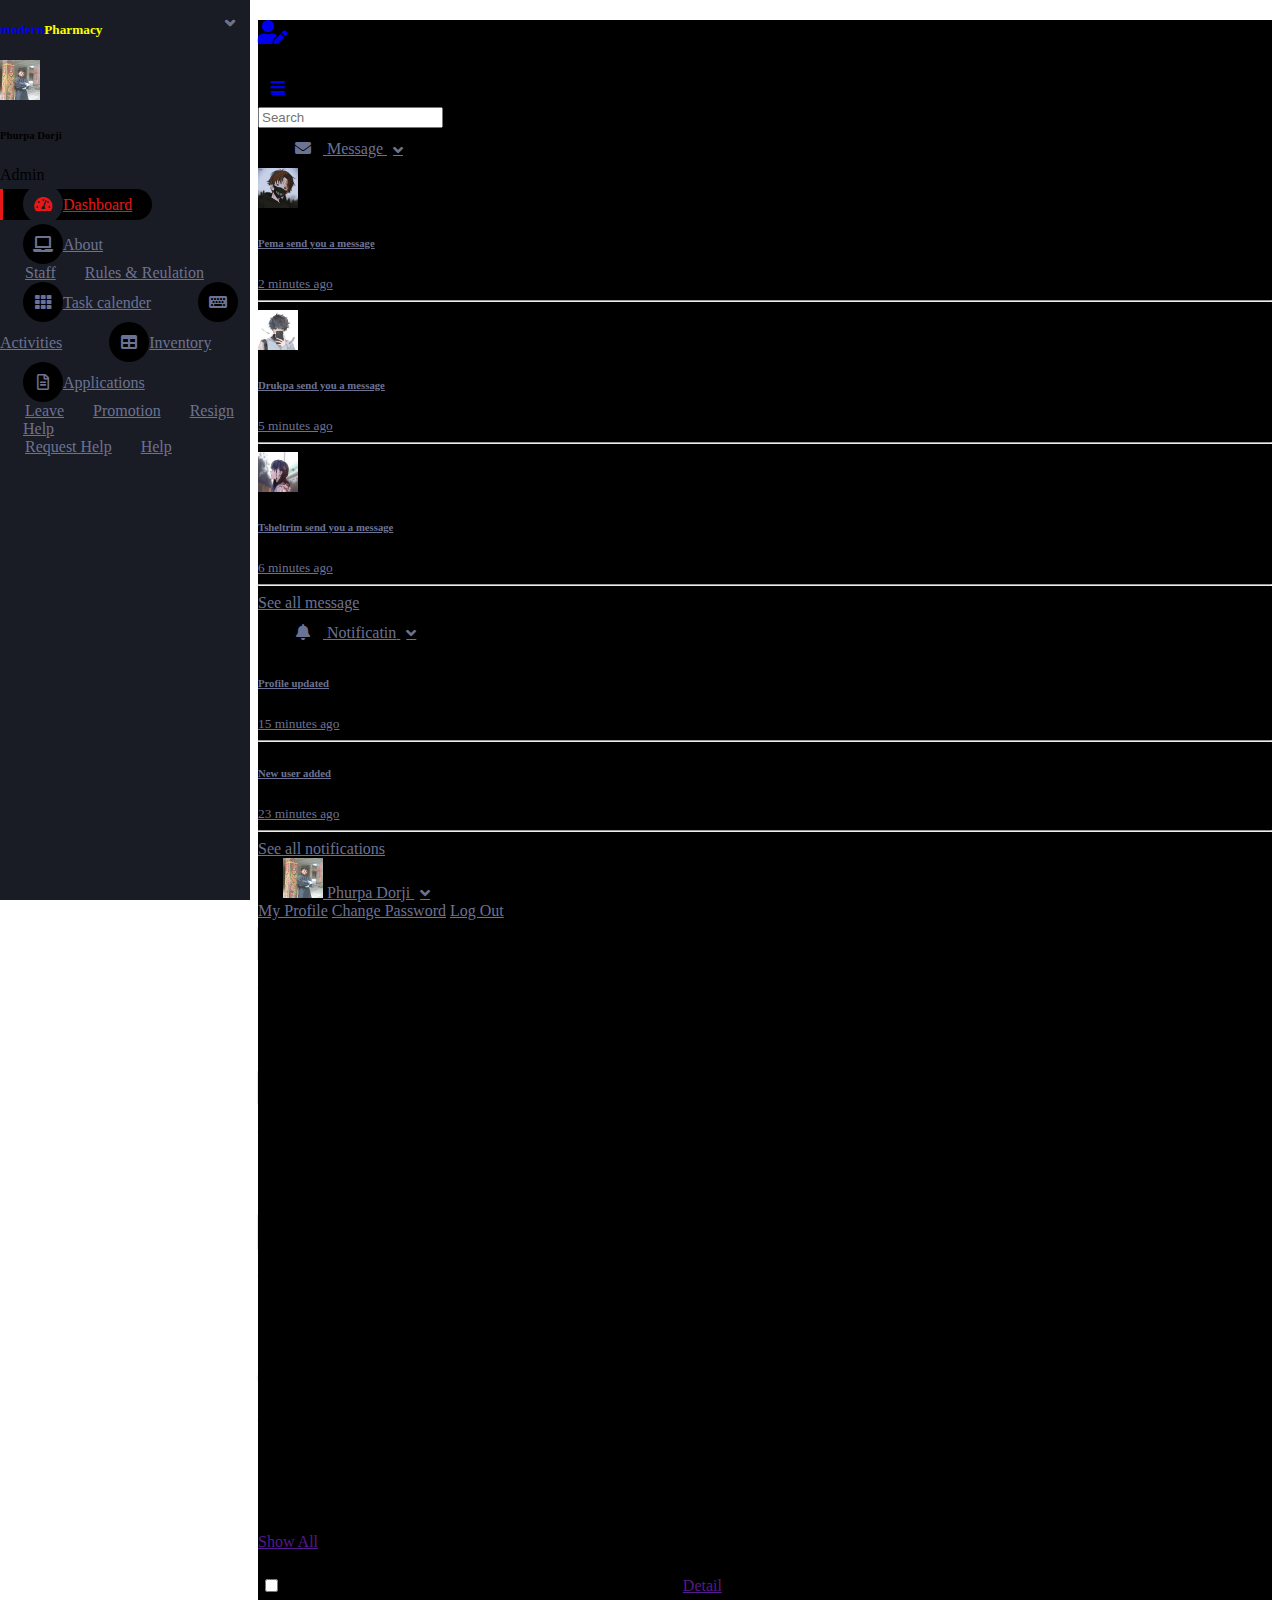
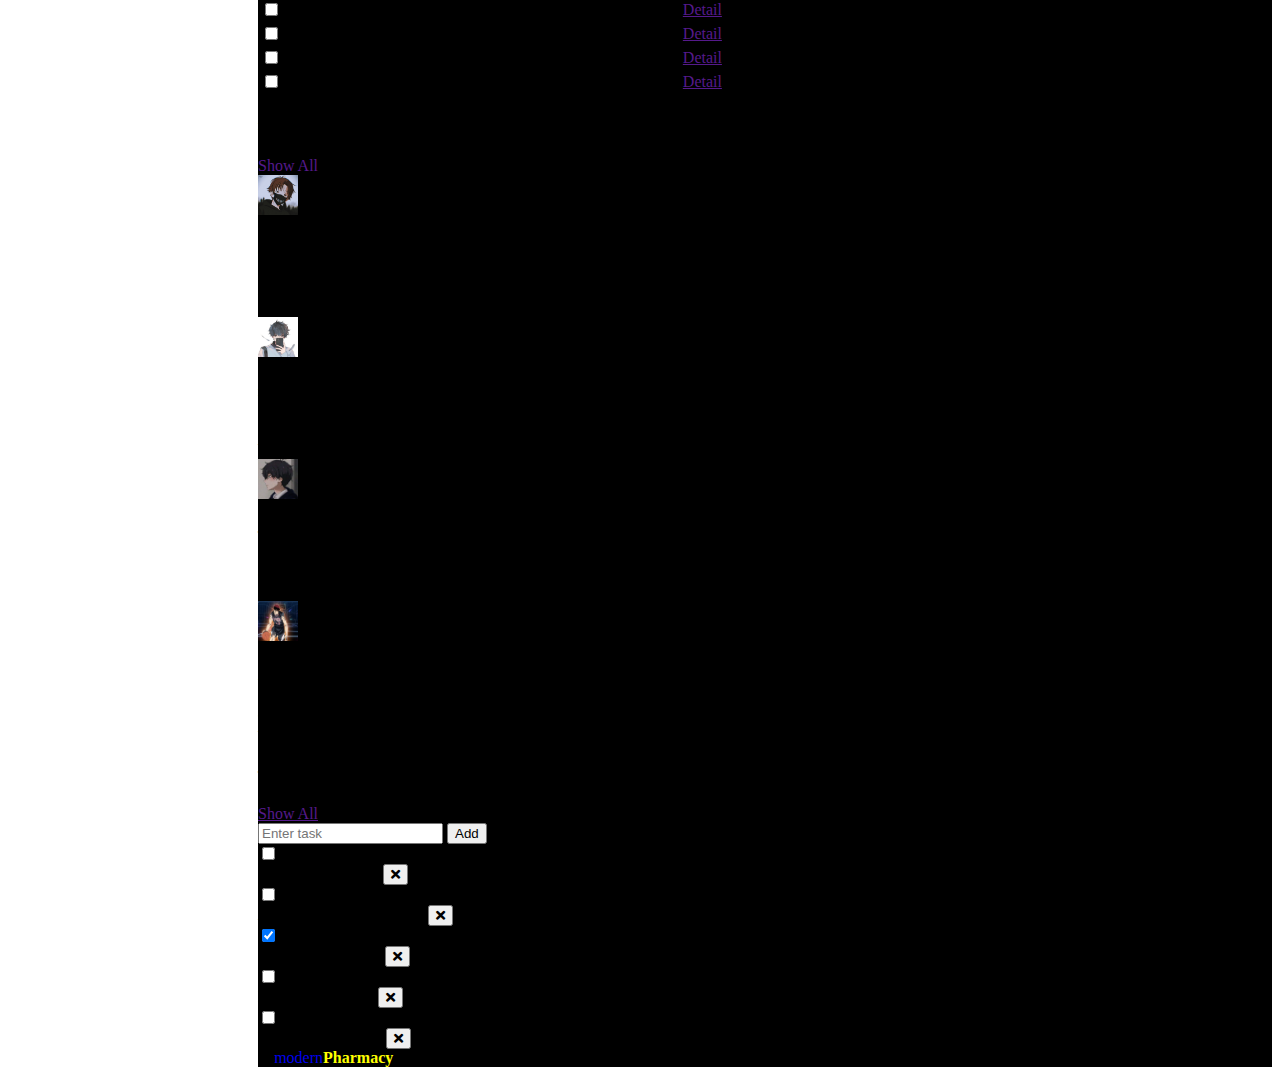
<file: index.html>
<!DOCTYPE html>
<html lang="en">
  <head>
    <meta charset="utf-8" />
    <title>Pharmacy</title>
    <meta content="width=device-width, initial-scale=1.0" name="viewport" />
    <meta content="" name="keywords" />
    <meta content="" name="description" />

    <!-- Icon Font Stylesheet -->
    <link
      href="https://cdnjs.cloudflare.com/ajax/libs/font-awesome/5.10.0/css/all.min.css"
      rel="stylesheet"
    />

    <!-- Customized Bootstrap Stylesheet -->

    <!-- CSS only -->
    <link
      href="https://cdn.jsdelivr.net/npm/bootstrap@5.2.2/dist/css/bootstrap.min.css"
      rel="stylesheet"
      integrity="sha384-Zenh87qX5JnK2Jl0vWa8Ck2rdkQ2Bzep5IDxbcnCeuOxjzrPF/et3URy9Bv1WTRi"
      crossorigin="anonymous"
    />

    <!-- Template Stylesheet -->
    <link href="index.css" rel="stylesheet" />
  </head>

  <body>
    <div class="container-fluid position-relative d-flex p-0">
      <!-- Sidebar Start -->
      <div class="sidebar pe-4 pb-3">
        <nav class="navbar bg-dark navbar-dark">
          <a href="dashboard.html" class="navbar-brand mx-4 mb-3">
            <h5 class="text-info">
              modern<span style="color: yellow; font-weight: bold"
                >Pharmacy</span
              >
            </h5>
          </a>
          <div class="d-flex align-items-center ms-4 mb-4">
            <div class="position-relative">
              <img
                class="rounded-circle"
                src="logo.jpg"
                alt=""
                style="width: 40px; height: 40px"
              />
              <div
                class="bg-success rounded-circle border border-2 border-white position-absolute end-0 bottom-0 p-1"
              ></div>
            </div>
            <div class="ms-3 text-primary">
              <h6 class="mb-0">Phurpa Dorji</h6>
              <span>Admin</span>
            </div>
          </div>
          <div class="navbar-nav w-100">
            <a href="index.html" class="nav-item nav-link active"
              ><i class="fa fa-tachometer-alt me-2"></i>Dashboard</a
            >
            <div class="nav-item dropdown">
              <a
                href="#"
                class="nav-link dropdown-toggle"
                data-bs-toggle="dropdown"
                ><i class="fa fa-laptop me-2"></i>About</a
              >
              <div class="dropdown-menu bg-transparent border-0">
                <a href="staffs.html" class="dropdown-item">Staff</a>
                <a href="rule.html" class="dropdown-item">Rules & Reulation</a>
              </div>
            </div>
            <a href="calender.html" class="nav-item nav-link"
              ><i class="fa fa-th me-2"></i>Task calender</a
            >
            <a href="staffTour.html" class="nav-item nav-link"
              ><i class="fa fa-keyboard me-2"></i>Activities</a
            >
            <a href="inventory.html" class="nav-item nav-link"
              ><i class="fa fa-table me-2"></i>Inventory</a
            >

            <div class="nav-item dropdown">
              <a
                href="#"
                class="nav-link dropdown-toggle"
                data-bs-toggle="dropdown"
                ><i class="far fa-file-alt me-2"></i>Applications</a
              >
              <div class="dropdown-menu bg-transparent border-0">
                <a href="leaveApply.html" class="dropdown-item">Leave</a>
                <a href="promtionForm.html" class="dropdown-item">Promotion</a>
                <a href="leaveForm.html" class="dropdown-item">Resign</a>
              </div>
            </div>
            <div class="nav-item dropdown">
              <a
                href="#"
                class="nav-link dropdown-toggle"
                data-bs-toggle="dropdown"
                >Help</a
              >
              <div class="dropdown-menu bg-transparent border-0">
                <a href="humanResource.html" class="dropdown-item"
                  >Request Help</a
                >
                <a href="contact.html" class="dropdown-item">Help</a>
              </div>
            </div>
          </div>
        </nav>
      </div>
      <!-- Sidebar End -->

      <!-- Content Start -->
      <div class="content">
        <!-- Navbar Start -->
        <nav
          class="navbar navbar-expand bg-dark navbar-dark sticky-top px-4 py-0"
        >
          <a href="index.html" class="navbar-brand d-flex d-lg-none me-4">
            <h2 class="text-primary mb-0"><i class="fa fa-user-edit"></i></h2>
          </a>
          <a href="#" class="sidebar-toggler flex-shrink-0">
            <i class="fa fa-bars"></i>
          </a>
          <form class="d-none d-md-flex ms-4">
            <input
              class="form-control bg-dark border-0"
              type="search"
              placeholder="Search"
            />
          </form>
          <div class="navbar-nav align-items-center ms-auto">
            <div class="nav-item dropdown">
              <a
                href="#"
                class="nav-link dropdown-toggle"
                data-bs-toggle="dropdown"
              >
                <i class="fa fa-envelope me-lg-2"></i>
                <span class="d-none d-lg-inline-flex">Message</span>
              </a>
              <div
                class="dropdown-menu dropdown-menu-end bg-dark border-0 rounded-0 rounded-bottom m-0"
              >
                <a href="#" class="dropdown-item">
                  <div class="d-flex align-items-center">
                    <img
                      class="rounded-circle"
                      src="vw1.jpg"
                      alt=""
                      style="width: 40px; height: 40px"
                    />
                    <div class="ms-2">
                      <h6 class="fw-normal mb-0">Pema send you a message</h6>
                      <small>2 minutes ago</small>
                    </div>
                  </div>
                </a>
                <hr class="dropdown-divider" />
                <a href="#" class="dropdown-item">
                  <div class="d-flex align-items-center">
                    <img
                      class="rounded-circle"
                      src="vw2.png"
                      alt=""
                      style="width: 40px; height: 40px"
                    />
                    <div class="ms-2">
                      <h6 class="fw-normal mb-0">Drukpa send you a message</h6>
                      <small>5 minutes ago</small>
                    </div>
                  </div>
                </a>
                <hr class="dropdown-divider" />
                <a href="#" class="dropdown-item">
                  <div class="d-flex align-items-center">
                    <img
                      class="rounded-circle"
                      src="vw3.jpg"
                      alt=""
                      style="width: 40px; height: 40px"
                    />
                    <div class="ms-2">
                      <h6 class="fw-normal mb-0">
                        Tsheltrim send you a message
                      </h6>
                      <small>6 minutes ago</small>
                    </div>
                  </div>
                </a>
                <hr class="dropdown-divider" />
                <a href="#" class="dropdown-item text-center"
                  >See all message</a
                >
              </div>
            </div>
            <div class="nav-item dropdown">
              <a
                href="#"
                class="nav-link dropdown-toggle"
                data-bs-toggle="dropdown"
              >
                <i class="fa fa-bell me-lg-2"></i>
                <span class="d-none d-lg-inline-flex">Notificatin</span>
              </a>
              <div
                class="dropdown-menu dropdown-menu-end bg-dark border-0 rounded-0 rounded-bottom m-0"
              >
                <a href="#" class="dropdown-item">
                  <h6 class="fw-normal mb-0">Profile updated</h6>
                  <small>15 minutes ago</small>
                </a>
                <hr class="dropdown-divider" />
                <a href="#" class="dropdown-item">
                  <h6 class="fw-normal mb-0">New user added</h6>
                  <small>23 minutes ago</small>
                </a>

                <hr class="dropdown-divider" />
                <a href="#" class="dropdown-item text-center"
                  >See all notifications</a
                >
              </div>
            </div>
            <div class="nav-item dropdown">
              <a
                href="#"
                class="nav-link dropdown-toggle"
                data-bs-toggle="dropdown"
              >
                <img
                  class="rounded-circle me-lg-2"
                  src="logo.jpg"
                  alt=""
                  style="width: 40px; height: 40px"
                />
                <span class="d-none d-lg-inline-flex">Phurpa Dorji</span>
              </a>
              <div
                class="dropdown-menu dropdown-menu-end bg-dark border-0 rounded-0 rounded-bottom m-0"
              >
                <a href="profile.html" class="dropdown-item">My Profile</a>
                <a href="changepass.html" class="dropdown-item"
                  >Change Password</a
                >
                <a href="signupForm.html" class="dropdown-item">Log Out</a>
              </div>
            </div>
          </div>
        </nav>
        <!-- Navbar End -->

        <!-- Sale & Revenue Start -->
        <div class="container-fluid pt-4 px-4">
          <div class="row g-4">
            <div class="col-sm-6 col-xl-3">
              <div
                class="bg-dark rounded d-flex align-items-center justify-content-between p-4"
              >
                <i class="fa fa-chart-line fa-3x text-danger"></i>
                <div class="ms-3">
                  <p class="mb-2 text-light">Today Sale</p>
                  <h6 class="mb-0 text-light">NU:1,500</h6>
                </div>
              </div>
            </div>
            <div class="col-sm-6 col-xl-3">
              <div
                class="bg-dark rounded d-flex align-items-center justify-content-between p-4"
              >
                <i class="fa fa-chart-bar fa-3x text-danger"></i>
                <div class="ms-3 text-success">
                  <p class="mb-2">Total Sale</p>
                  <h6 class="mb-0">NU.1,200,590</h6>
                </div>
              </div>
            </div>
            <div class="col-sm-6 col-xl-3">
              <div
                class="bg-dark rounded d-flex align-items-center justify-content-between p-4"
              >
                <i class="fa fa-chart-area fa-3x text-danger"></i>
                <div class="ms-3 text-info">
                  <p class="mb-2">Today Revenue</p>
                  <h6 class="mb-0">Nu.500</h6>
                </div>
              </div>
            </div>
            <div class="col-sm-6 col-xl-3">
              <div
                class="bg-dark rounded d-flex align-items-center justify-content-between p-4"
              >
                <i class="fa fa-chart-pie fa-3x text-danger"></i>
                <div class="ms-3 text-primary">
                  <p class="mb-2">Total Revenue</p>
                  <h6 class="mb-0">Nu.98,400</h6>
                </div>
              </div>
            </div>
          </div>
        </div>
        <!-- Sale & Revenue End -->

        <!-- Recent Sales Start -->
        <div class="container-fluid pt-4 px-4">
          <div class="bg-dark text-center rounded p-4">
            <div
              class="d-flex align-items-center justify-content-between text-danger mb-4"
            >
              <h6 class="mb-0">Recent Sales</h6>
              <a href="">Show All</a>
            </div>
            <div class="table-responsive">
              <table class="table text-start align-middle table-bordered mb-0">
                <thead>
                  <tr class="text-white">
                    <th scope="col">#</th>
                    <th scope="col">Date</th>
                    <th scope="col">Phone NO.</th>
                    <th scope="col">Customer</th>
                    <th scope="col">Amount</th>
                    <th scope="col">Status</th>
                    <th scope="col">Action</th>
                  </tr>
                </thead>
                <tbody class="text-success">
                  <tr>
                    <td><input class="form-check-input" type="checkbox" /></td>
                    <td>01 Nov 2022</td>
                    <td>17908756</td>
                    <td>Pema</td>
                    <td>NU:395</td>
                    <td>Paid</td>
                    <td>
                      <a class="btn btn-sm btn-primary" href="">Detail</a>
                    </td>
                  </tr>
                  <tr>
                    <td><input class="form-check-input" type="checkbox" /></td>
                    <td>03 Nov 2022</td>
                    <td>77949056</td>
                    <td>Phuntsho Choden</td>
                    <td>NU:110</td>
                    <td>Paid</td>
                    <td>
                      <a class="btn btn-sm btn-primary" href="">Detail</a>
                    </td>
                  </tr>
                  <tr>
                    <td><input class="form-check-input" type="checkbox" /></td>
                    <td>06 Nov 2022</td>
                    <td>17779807</td>
                    <td>Sangay Thinley</td>
                    <td>NU:500</td>
                    <td>Paid</td>
                    <td>
                      <a class="btn btn-sm btn-primary" href="">Detail</a>
                    </td>
                  </tr>
                  <tr>
                    <td><input class="form-check-input" type="checkbox" /></td>
                    <td>07 Nov 2022</td>
                    <td>17173412</td>
                    <td>Sonam Wangmo</td>
                    <td>NU:690</td>
                    <td>Paid</td>
                    <td>
                      <a class="btn btn-sm btn-primary" href="">Detail</a>
                    </td>
                  </tr>
                  <tr>
                    <td><input class="form-check-input" type="checkbox" /></td>
                    <td>15 Nov 2022</td>
                    <td>17099045</td>
                    <td>Kinga Wangchuk</td>
                    <td>NU:1,200</td>
                    <td>Paid</td>
                    <td>
                      <a class="btn btn-sm btn-primary" href="">Detail</a>
                    </td>
                  </tr>
                </tbody>
              </table>
            </div>
          </div>
        </div>
        <!-- Recent Sales End -->

        <!-- Widgets Start -->
        <div class="container-fluid pt-4 px-4">
          <div class="row g-4">
            <div class="col-sm-12 col-md-6">
              <div class="h-100 bg-dark text-secondary rounded p-4">
                <div
                  class="d-flex align-items-center justify-content-between mb-2"
                >
                  <h6 class="mb-0 text-info">Messages</h6>
                  <a href="" style="text-decoration: none">Show All</a>
                </div>
                <div class="d-flex align-items-center border-bottom py-3">
                  <img
                    class="rounded-circle flex-shrink-0"
                    src="vw1.jpg"
                    alt=""
                    style="width: 40px; height: 40px"
                  />
                  <div class="w-100 ms-3">
                    <div class="d-flex w-100 justify-content-between">
                      <h6 class="mb-0">Sonam</h6>
                      <small>2 minutes ago</small>
                    </div>
                    <span>Is there anti-vommit tablet?</span>
                  </div>
                </div>
                <div class="d-flex align-items-center border-bottom py-3">
                  <img
                    class="rounded-circle flex-shrink-0"
                    src="vw2.png"
                    alt=""
                    style="width: 40px; height: 40px"
                  />
                  <div class="w-100 ms-3">
                    <div class="d-flex w-100 justify-content-between">
                      <h6 class="mb-0">Drukpa</h6>
                      <small>5 minutes ago</small>
                    </div>
                    <span
                      >What action is recommended to nullify the back
                      pain...</span
                    >
                  </div>
                </div>
                <div class="d-flex align-items-center border-bottom py-3">
                  <img
                    class="rounded-circle flex-shrink-0"
                    src="vw4.jpg"
                    alt=""
                    style="width: 40px; height: 40px"
                  />
                  <div class="w-100 ms-3">
                    <div class="d-flex w-100 justify-content-between">
                      <h6 class="mb-0">Tsheltrim</h6>
                      <small>6 minutes ago</small>
                    </div>
                    <span>Is parcetimol harmful?</span>
                  </div>
                </div>
                <div class="d-flex align-items-center pt-3">
                  <img
                    class="rounded-circle flex-shrink-0"
                    src="vw5.jpg"
                    alt=""
                    style="width: 40px; height: 40px"
                  />
                  <div class="w-100 ms-3">
                    <div class="d-flex w-100 justify-content-between">
                      <h6 class="mb-0">Anu Gurung</h6>
                      <small>9 minutes ago</small>
                    </div>
                    <span> what are the medicine for migraine...</span>
                  </div>
                </div>
              </div>
            </div>
            <div class="col-sm-12 col-md-6">
              <div class="h-100 bg-dark text-light rounded p-4">
                <div
                  class="d-flex align-items-center justify-content-between text-danger mb-4"
                >
                  <h6 class="mb-0">To Do List</h6>
                  <a href="">Show All</a>
                </div>
                <div class="d-flex mb-2">
                  <input
                    class="form-control border-0"
                    type="text"
                    placeholder="Enter task"
                  />
                  <button type="button" class="btn btn-primary ms-2">
                    Add
                  </button>
                </div>
                <div class="d-flex align-items-center border-bottom py-2">
                  <input class="form-check-input m-0" type="checkbox" />
                  <div class="w-100 ms-3">
                    <div
                      class="d-flex w-100 align-items-center justify-content-between"
                    >
                      <span>Cleaning of shop...</span>
                      <button class="btn btn-sm text-info">
                        <i class="fa fa-times"></i>
                      </button>
                    </div>
                  </div>
                </div>
                <div class="d-flex align-items-center border-bottom py-2">
                  <input class="form-check-input m-0" type="checkbox" />
                  <div class="w-100 ms-3">
                    <div
                      class="d-flex w-100 align-items-center justify-content-between"
                    >
                      <span>Arranging of Medicines...</span>
                      <button class="btn btn-sm text-info">
                        <i class="fa fa-times"></i>
                      </button>
                    </div>
                  </div>
                </div>
                <div class="d-flex align-items-center border-bottom py-2">
                  <input class="form-check-input m-0" type="checkbox" checked />
                  <div class="w-100 text-danger ms-3">
                    <div
                      class="d-flex w-100 align-items-center justify-content-between"
                    >
                      <span><del>Shifting of goods...</del></span>
                      <button class="btn btn-sm text-danger">
                        <i class="fa fa-times"></i>
                      </button>
                    </div>
                  </div>
                </div>
                <div class="d-flex align-items-center border-bottom py-2">
                  <input class="form-check-input m-0" type="checkbox" />
                  <div class="w-100 ms-3">
                    <div
                      class="d-flex w-100 align-items-center justify-content-between"
                    >
                      <span>Lodging of orders</span>
                      <button class="btn btn-sm text-info">
                        <i class="fa fa-times"></i>
                      </button>
                    </div>
                  </div>
                </div>
                <div class="d-flex align-items-center pt-2">
                  <input class="form-check-input m-0" type="checkbox" />
                  <div class="w-100 ms-3">
                    <div
                      class="d-flex w-100 align-items-center justify-content-between"
                    >
                      <span>Recieving of goods</span>
                      <button class="btn btn-sm text-info">
                        <i class="fa fa-times"></i>
                      </button>
                    </div>
                  </div>
                </div>
              </div>
            </div>
          </div>
        </div>
        <!-- Widgets End -->

        <!-- Footer Start -->
        <div class="container-fluid pt-4 px-4">
          <div class="bg-dark text-info rounded-top p-4">
            <div class="row">
              <div class="col-12 col-sm-6 text-center text-sm-start">
                &copy;
                <a href="#" style="text-decoration: none"
                  >modern<span style="color: yellow; font-weight: bold"
                    >Pharmacy</span
                  ></a
                >, All Right Reserved.
              </div>
            </div>
          </div>
        </div>
        <!-- Footer End -->
      </div>
      <!-- Content End -->

      <!-- Back to Top -->
      <a href="#" class="btn btn-lg btn-primary btn-lg-square back-to-top"
        ><i class="bi bi-arrow-up"></i
      ></a>
    </div>

    <!-- JavaScript Libraries -->
    <script src="https://code.jquery.com/jquery-3.4.1.min.js"></script>

    <script
      src="https://cdn.jsdelivr.net/npm/bootstrap@5.2.2/dist/js/bootstrap.bundle.min.js"
      integrity="sha384-OERcA2EqjJCMA+/3y+gxIOqMEjwtxJY7qPCqsdltbNJuaOe923+mo//f6V8Qbsw3"
      crossorigin="anonymous"
    ></script>

    <!-- Template Javascript -->
    <script src="index.js"></script>
  </body>
</html>
</file>
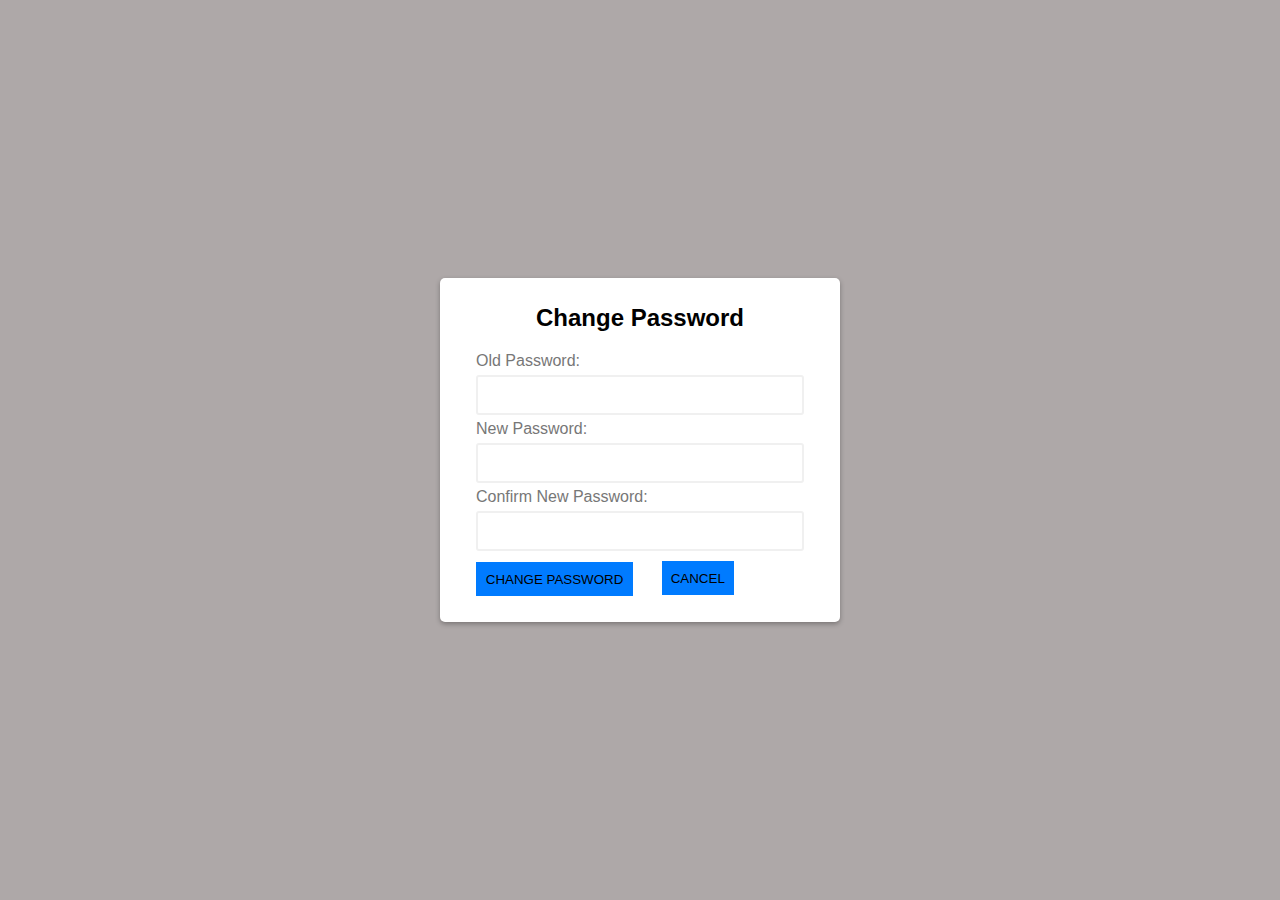
<file: changepass.html>
<!DOCTYPE html>
<html>
  <head>
    <title>JavaScript Form Validation</title>
    <link rel="stylesheet" href="changepass.css" />
  </head>
  <body>
    <div class="container">
      <form id="signup" class="form" action="profile.html" method="GET">
        <h1>Change Password</h1>

        <div class="form-field">
          <label for="email">Old Password:</label>
          <input
            type="text"
            name="oldPassword"
            id="oldPassword"
            autocomplete="off"
          />
          <small></small>
        </div>

        <div class="form-field">
          <label for="password">New Password:</label>
          <input
            type="password"
            name="password"
            id="password"
            autocomplete="off"
          />
          <small></small>
        </div>

        <div class="form-field">
          <label for="confirm-password">Confirm New Password:</label>
          <input
            type="password"
            name="confirm-password"
            id="confirm-password"
            autocomplete="off"
          />
          <small></small>
        </div>

        <div class="form-field1">
          <button class="btn" type="submit">Change Password</button>
        </div>
      </form>
      <a href="home.html"><button class="sosobtn">Cancel</button> </a>
    </div>
    <script src="changepass.js"></script>
  </body>
</html>
</file>
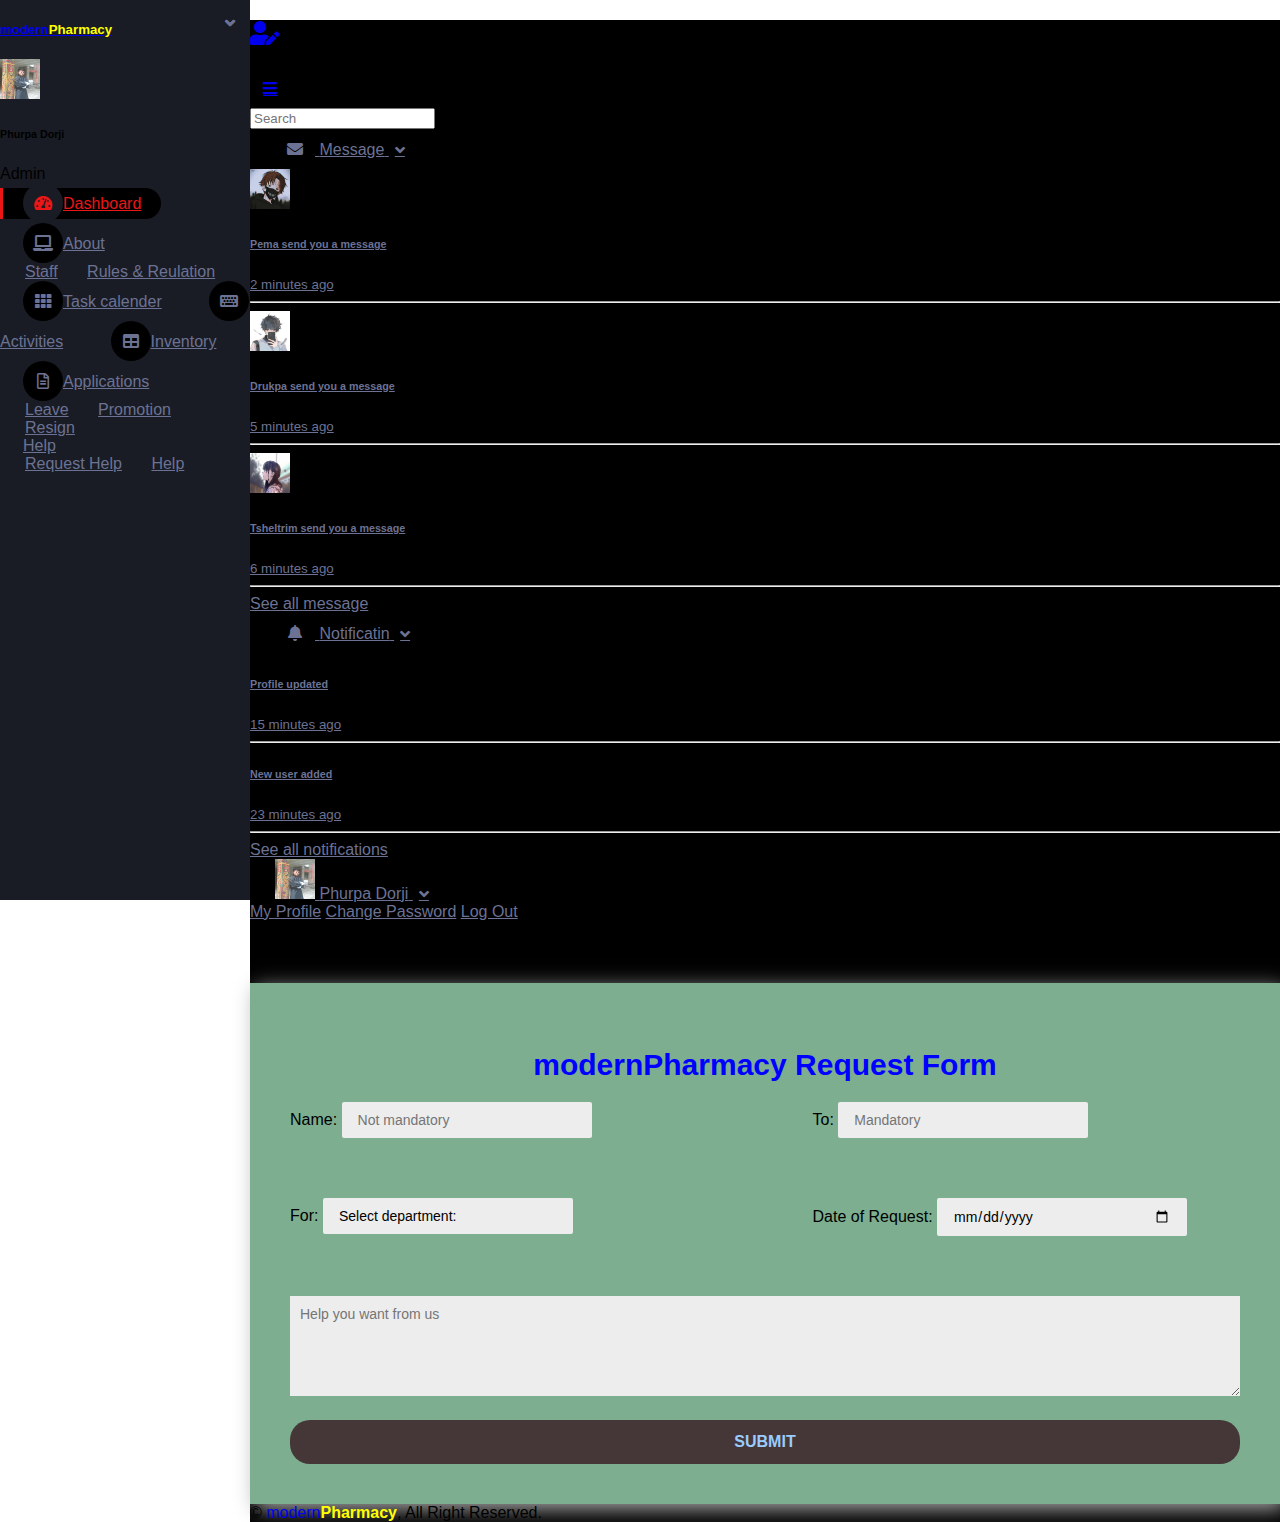
<file: humanResource.html>
<!DOCTYPE html>
<html lang="en">
  <head>
    <meta charset="utf-8" />
    <title>Pharmacy</title>
    <meta content="width=device-width, initial-scale=1.0" name="viewport" />
    <meta content="" name="keywords" />
    <meta content="" name="description" />
    <link rel="stylesheet" href="humanResource.css" />

    <!-- Icon Font Stylesheet -->
    <link
      href="https://cdnjs.cloudflare.com/ajax/libs/font-awesome/5.10.0/css/all.min.css"
      rel="stylesheet"
    />

    <!-- Customized Bootstrap Stylesheet -->

    <!-- CSS only -->
    <link
      href="https://cdn.jsdelivr.net/npm/bootstrap@5.2.2/dist/css/bootstrap.min.css"
      rel="stylesheet"
      integrity="sha384-Zenh87qX5JnK2Jl0vWa8Ck2rdkQ2Bzep5IDxbcnCeuOxjzrPF/et3URy9Bv1WTRi"
      crossorigin="anonymous"
    />

    <!-- Template Stylesheet -->
    <link href="index.css" rel="stylesheet" />
    <link
      rel="stylesheet"
      href="https://fonts.googleapis.com/css2?family=Material+Symbols+Rounded:opsz,wght,FILL,GRAD@20..48,100..700,0..1,-50..200"
    />
  </head>

  <body>
    <div class="container-fluid position-relative d-flex p-0">
      <!-- Sidebar Start -->
      <div class="sidebar pe-4 pb-3">
        <nav class="navbar bg-dark navbar-dark">
          <a href="dashboard.html" class="navbar-brand mx-4 mb-3">
            <h5 class="text-info">
              modern<span style="color: yellow; font-weight: bold"
                >Pharmacy</span
              >
            </h5>
          </a>
          <div class="d-flex align-items-center ms-4 mb-4">
            <div class="position-relative">
              <img
                class="rounded-circle"
                src="logo.jpg"
                alt=""
                style="width: 40px; height: 40px"
              />
              <div
                class="bg-success rounded-circle border border-2 border-white position-absolute end-0 bottom-0 p-1"
              ></div>
            </div>
            <div class="ms-3 text-primary">
              <h6 class="mb-0">Phurpa Dorji</h6>
              <span>Admin</span>
            </div>
          </div>
          <div class="navbar-nav w-100">
            <a href="index.html" class="nav-item nav-link active"
              ><i class="fa fa-tachometer-alt me-2"></i>Dashboard</a
            >
            <div class="nav-item dropdown">
              <a
                href="#"
                class="nav-link dropdown-toggle"
                data-bs-toggle="dropdown"
                ><i class="fa fa-laptop me-2"></i>About</a
              >
              <div class="dropdown-menu bg-transparent border-0">
                <a href="staffs.html" class="dropdown-item">Staff</a>
                <a href="rule.html" class="dropdown-item">Rules & Reulation</a>
              </div>
            </div>
            <a href="calender.html" class="nav-item nav-link"
              ><i class="fa fa-th me-2"></i>Task calender</a
            >
            <a href="staffTour.html" class="nav-item nav-link"
              ><i class="fa fa-keyboard me-2"></i>Activities</a
            >
            <a href="inventory.html" class="nav-item nav-link"
              ><i class="fa fa-table me-2"></i>Inventory</a
            >

            <div class="nav-item dropdown">
              <a
                href="#"
                class="nav-link dropdown-toggle"
                data-bs-toggle="dropdown"
                ><i class="far fa-file-alt me-2"></i>Applications</a
              >
              <div class="dropdown-menu bg-transparent border-0">
                <a href="leaveApply.html" class="dropdown-item">Leave</a>
                <a href="promtionForm.html" class="dropdown-item">Promotion</a>
                <a href="leaveForm.html" class="dropdown-item">Resign</a>
              </div>
            </div>
            <div class="nav-item dropdown">
              <a
                href="#"
                class="nav-link dropdown-toggle"
                data-bs-toggle="dropdown"
                >Help</a
              >
              <div class="dropdown-menu bg-transparent border-0">
                <a href="humanResource.html" class="dropdown-item"
                  >Request Help</a
                >
                <a href="contact.html" class="dropdown-item">Help</a>
              </div>
            </div>
          </div>
        </nav>
      </div>
      <!-- Sidebar End -->

      <!-- Content Start -->
      <div class="content">
        <!-- Navbar Start -->
        <nav
          class="navbar navbar-expand bg-dark navbar-dark sticky-top px-4 py-0"
        >
          <a href="index.html" class="navbar-brand d-flex d-lg-none me-4">
            <h2 class="text-primary mb-0"><i class="fa fa-user-edit"></i></h2>
          </a>
          <a href="#" class="sidebar-toggler flex-shrink-0">
            <i class="fa fa-bars"></i>
          </a>
          <form class="d-none d-md-flex ms-4">
            <input
              class="form-control bg-dark border-0"
              type="search"
              placeholder="Search"
            />
          </form>
          <div class="navbar-nav align-items-center ms-auto">
            <div class="nav-item dropdown">
              <a
                href="#"
                class="nav-link dropdown-toggle"
                data-bs-toggle="dropdown"
              >
                <i class="fa fa-envelope me-lg-2"></i>
                <span class="d-none d-lg-inline-flex">Message</span>
              </a>
              <div
                class="dropdown-menu dropdown-menu-end bg-dark border-0 rounded-0 rounded-bottom m-0"
              >
                <a href="#" class="dropdown-item">
                  <div class="d-flex align-items-center">
                    <img
                      class="rounded-circle"
                      src="vw1.jpg"
                      alt=""
                      style="width: 40px; height: 40px"
                    />
                    <div class="ms-2">
                      <h6 class="fw-normal mb-0">Pema send you a message</h6>
                      <small>2 minutes ago</small>
                    </div>
                  </div>
                </a>
                <hr class="dropdown-divider" />
                <a href="#" class="dropdown-item">
                  <div class="d-flex align-items-center">
                    <img
                      class="rounded-circle"
                      src="vw2.png"
                      alt=""
                      style="width: 40px; height: 40px"
                    />
                    <div class="ms-2">
                      <h6 class="fw-normal mb-0">Drukpa send you a message</h6>
                      <small>5 minutes ago</small>
                    </div>
                  </div>
                </a>
                <hr class="dropdown-divider" />
                <a href="#" class="dropdown-item">
                  <div class="d-flex align-items-center">
                    <img
                      class="rounded-circle"
                      src="vw3.jpg"
                      alt=""
                      style="width: 40px; height: 40px"
                    />
                    <div class="ms-2">
                      <h6 class="fw-normal mb-0">
                        Tsheltrim send you a message
                      </h6>
                      <small>6 minutes ago</small>
                    </div>
                  </div>
                </a>
                <hr class="dropdown-divider" />
                <a href="#" class="dropdown-item text-center"
                  >See all message</a
                >
              </div>
            </div>
            <div class="nav-item dropdown">
              <a
                href="#"
                class="nav-link dropdown-toggle"
                data-bs-toggle="dropdown"
              >
                <i class="fa fa-bell me-lg-2"></i>
                <span class="d-none d-lg-inline-flex">Notificatin</span>
              </a>
              <div
                class="dropdown-menu dropdown-menu-end bg-dark border-0 rounded-0 rounded-bottom m-0"
              >
                <a href="#" class="dropdown-item">
                  <h6 class="fw-normal mb-0">Profile updated</h6>
                  <small>15 minutes ago</small>
                </a>
                <hr class="dropdown-divider" />
                <a href="#" class="dropdown-item">
                  <h6 class="fw-normal mb-0">New user added</h6>
                  <small>23 minutes ago</small>
                </a>

                <hr class="dropdown-divider" />
                <a href="#" class="dropdown-item text-center"
                  >See all notifications</a
                >
              </div>
            </div>
            <div class="nav-item dropdown">
              <a
                href="#"
                class="nav-link dropdown-toggle"
                data-bs-toggle="dropdown"
              >
                <img
                  class="rounded-circle me-lg-2"
                  src="logo.jpg"
                  alt=""
                  style="width: 40px; height: 40px"
                />
                <span class="d-none d-lg-inline-flex">Phurpa Dorji</span>
              </a>
              <div
                class="dropdown-menu dropdown-menu-end bg-dark border-0 rounded-0 rounded-bottom m-0"
              >
                <a href="profile.html" class="dropdown-item">My Profile</a>
                <a href="changepass.html" class="dropdown-item"
                  >Change Password</a
                >
                <a href="signupForm.html" class="dropdown-item">Log Out</a>
              </div>
            </div>
          </div>
        </nav>
        <!-- Navbar End -->

        <!-- Recent Sales Start -->
        <div class="container-fluid pt-4 px-4">
          <div class="bg-dark text-center rounded p-4">
            <div
              class="d-flex align-items-center justify-content-between text-danger mb-4"
            >
              <h6 class="mb-0">Company's help request form</h6>
            </div>
            <div class="table-responsive">
              <form>
                <h2>modernPharmacy Request Form</h2>
                <div class="large-group">
                  <div class="small-group">
                    <label for="firstname">Name:</label>
                    <input
                      id="firstname"
                      type="text"
                      name="firstname"
                      placeholder="Not mandatory"
                    />
                  </div>

                  <div class="small-group">
                    <label for="firstname">To:</label>
                    <input
                      id="firstname"
                      type="text"
                      name="firstname"
                      placeholder="Mandatory"
                      required
                    />
                  </div>

                  <div class="small-group">
                    <label for="dept">For:</label>
                    <select required id="select">
                      <option value="" disabled selected>
                        Select department:
                      </option>
                      <option value="1">Delivery</option>
                      <option value="2">Employee</option>
                      <option value="3">Company</option>
                      <option value="4">Price</option>
                      <option value="5">Product</option>
                      <option value="6">Website</option>
                      <option value="2">Co-worker</option>
                    </select>
                    <br />
                  </div>

                  <div class="small-group">
                    <label for="start">Date of Request:</label>
                    <input id="start" type="date" name="start" required />
                  </div>

                  <div class="textarea-div">
                    <textarea
                      id="reason"
                      type="text"
                      name="reason"
                      placeholder="Help you want from us"
                    ></textarea>
                  </div>

                  <input id="submit" class="btn" type="submit" name="submit" />
                </div>
              </form>
            </div>
          </div>
        </div>
        <!-- Footer Start -->
        <div class="container-fluid pt-4 px-4">
          <div class="bg-dark text-info rounded-top p-4">
            <div class="row">
              <div class="col-12 col-sm-6 text-center text-sm-start">
                &copy;
                <a href="#" style="text-decoration: none"
                  >modern<span style="color: yellow; font-weight: bold"
                    >Pharmacy</span
                  ></a
                >, All Right Reserved.
              </div>
            </div>
          </div>
        </div>
        <!-- Footer End -->
      </div>
      <!-- Content End -->

      <!-- Back to Top -->
      <a href="#" class="btn btn-lg btn-primary btn-lg-square back-to-top"
        ><i class="bi bi-arrow-up"></i
      ></a>
    </div>

    <!-- JavaScript Libraries -->
    <script src="https://code.jquery.com/jquery-3.4.1.min.js"></script>

    <script
      src="https://cdn.jsdelivr.net/npm/bootstrap@5.2.2/dist/js/bootstrap.bundle.min.js"
      integrity="sha384-OERcA2EqjJCMA+/3y+gxIOqMEjwtxJY7qPCqsdltbNJuaOe923+mo//f6V8Qbsw3"
      crossorigin="anonymous"
    ></script>

    <!-- Template Javascript -->
    <script src="index.js"></script>
    <script>
      $("#submit").click(function () {
        var name = $("#firstname").val();
        var select = $("#select").val();
        var start = $("#start").val();

        function val() {
          if (name == "" || select == "" || start == "") {
            return true;
          } else {
            window.alert("Submitted Successfully");
          }
        }
      });
    </script>
  </body>
</html>
</file>
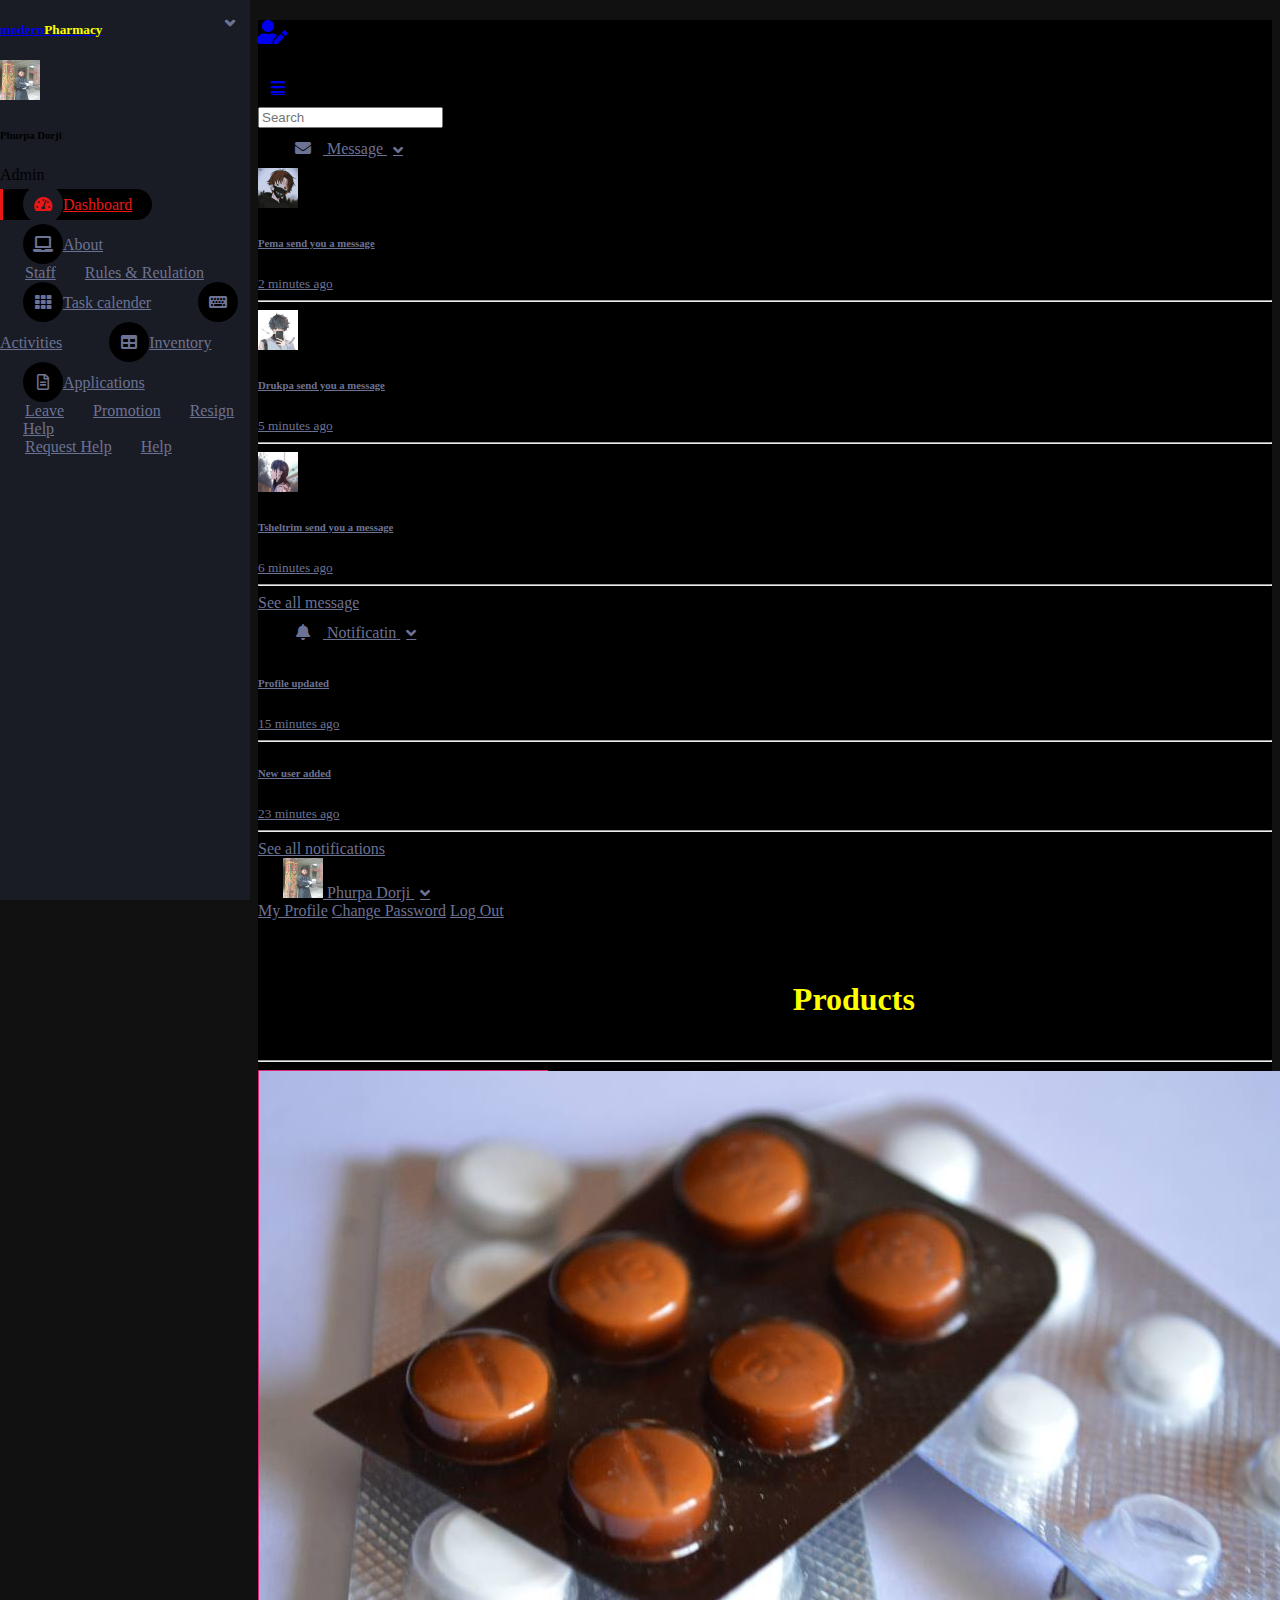
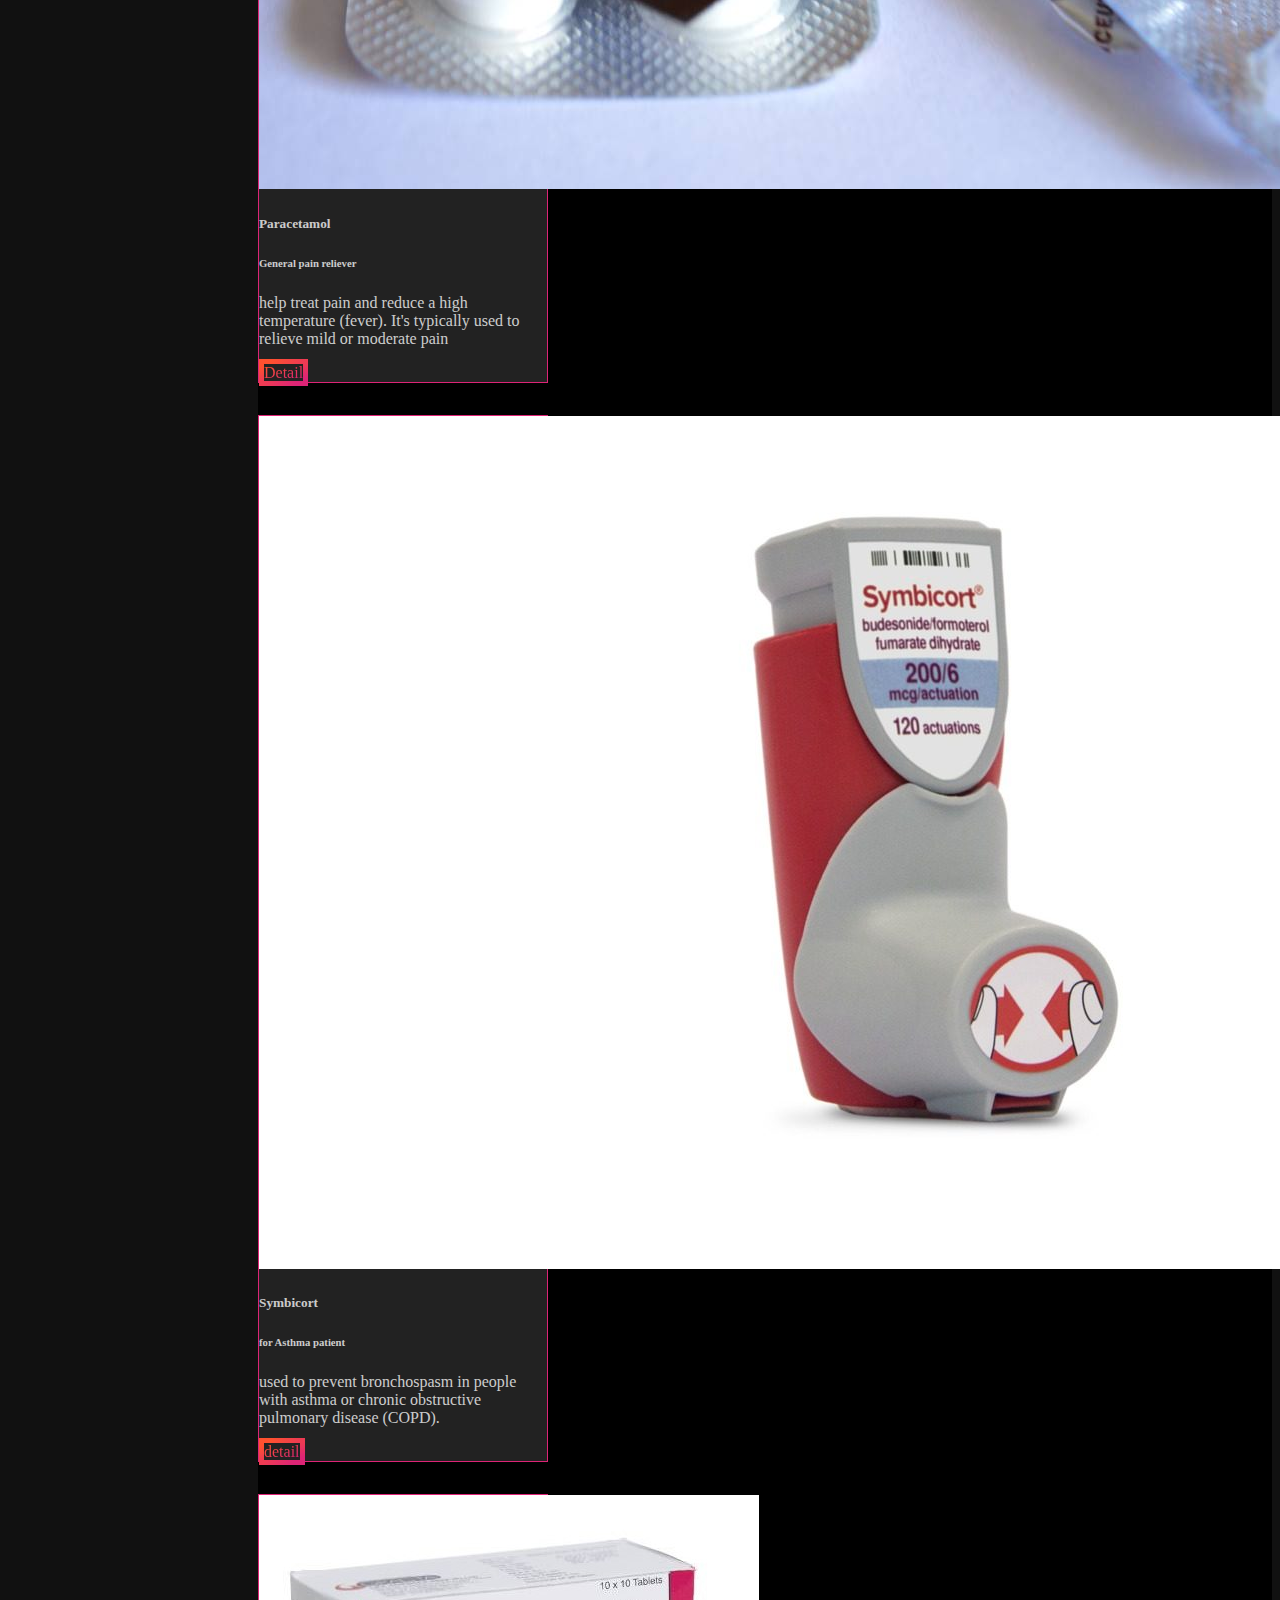
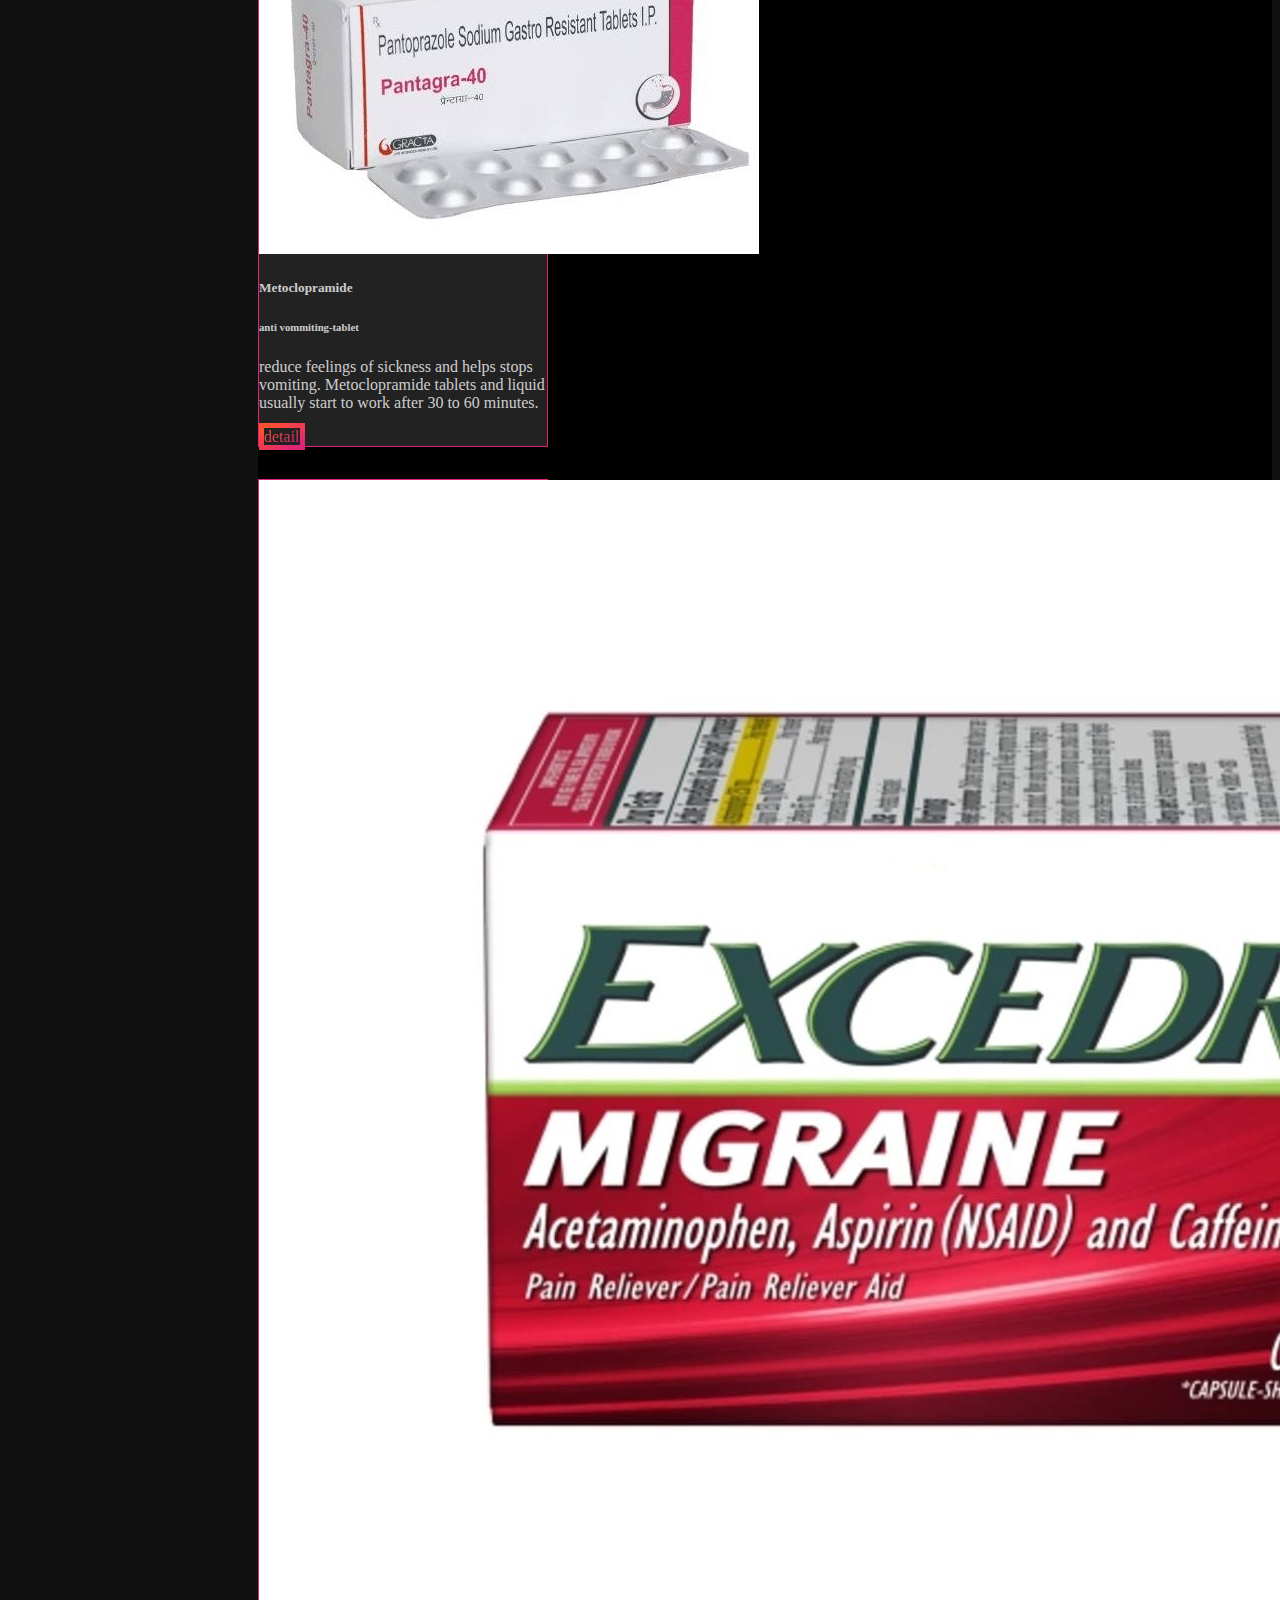
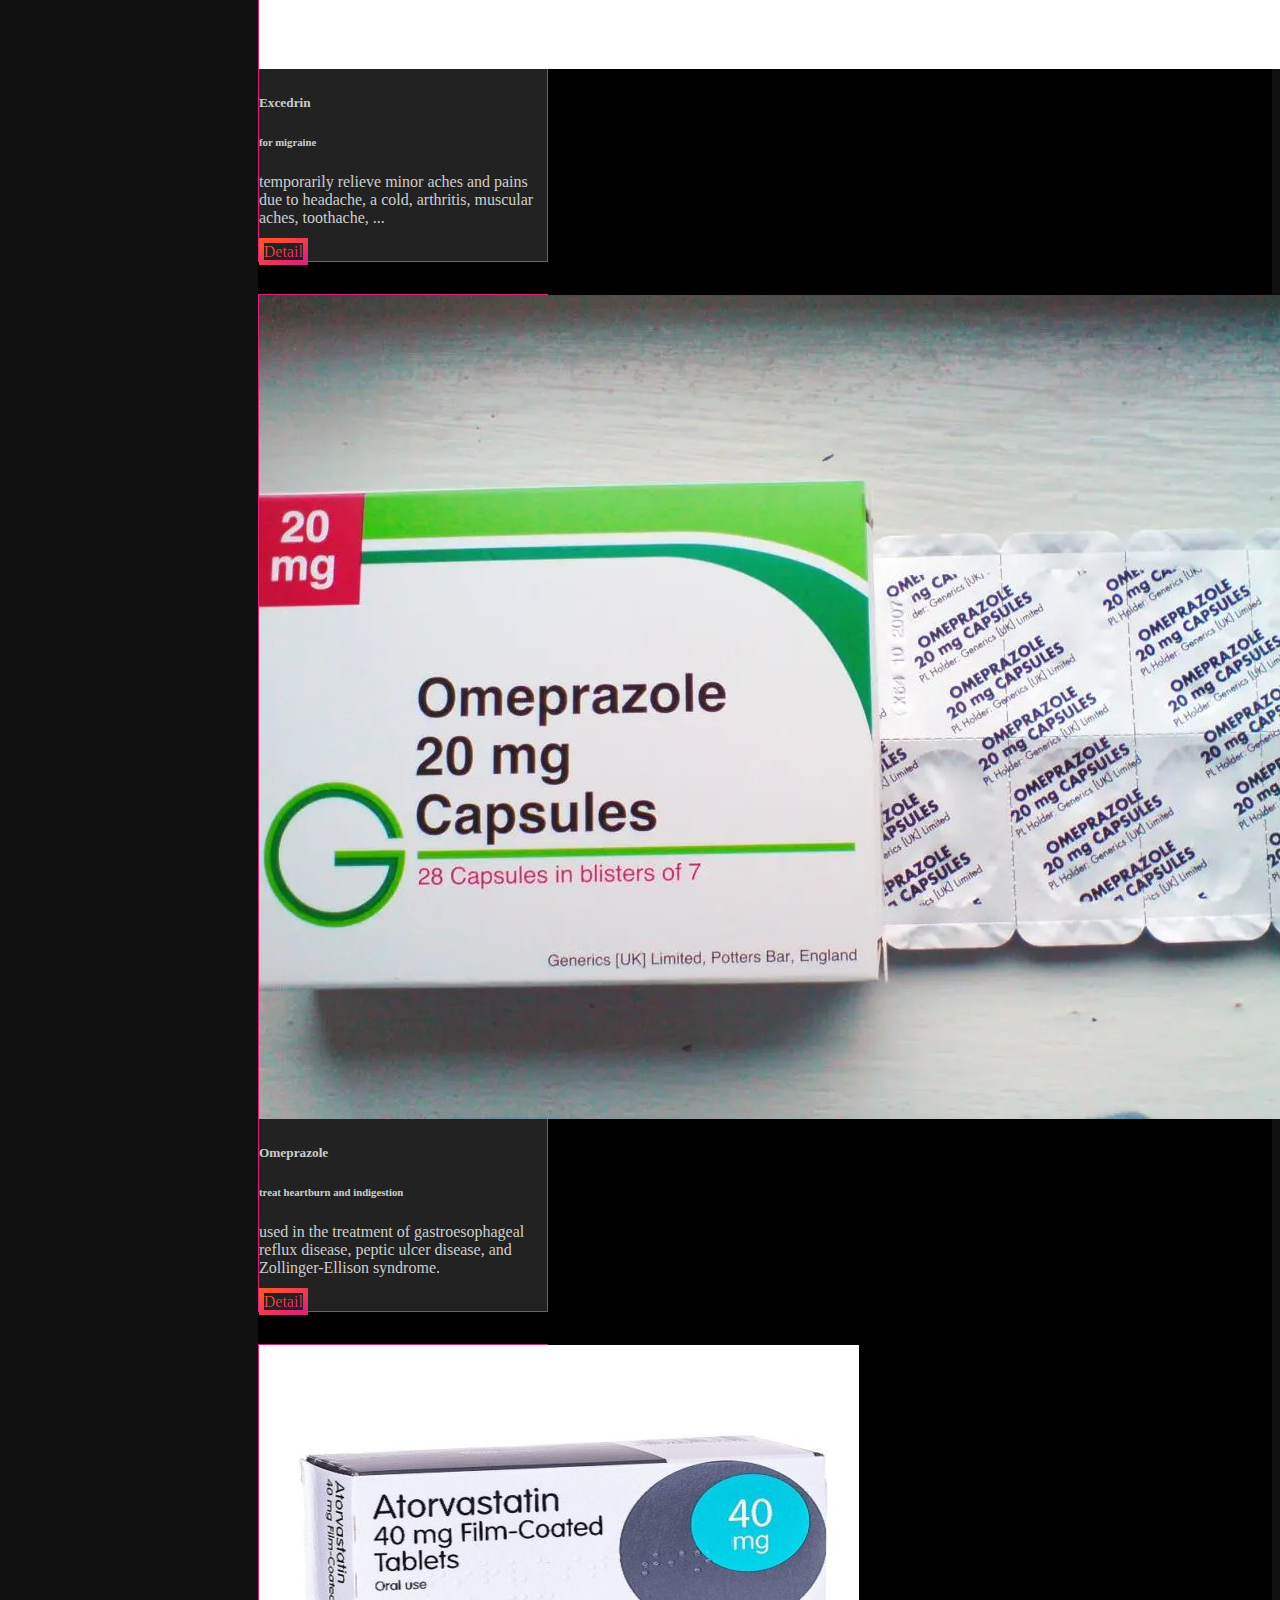
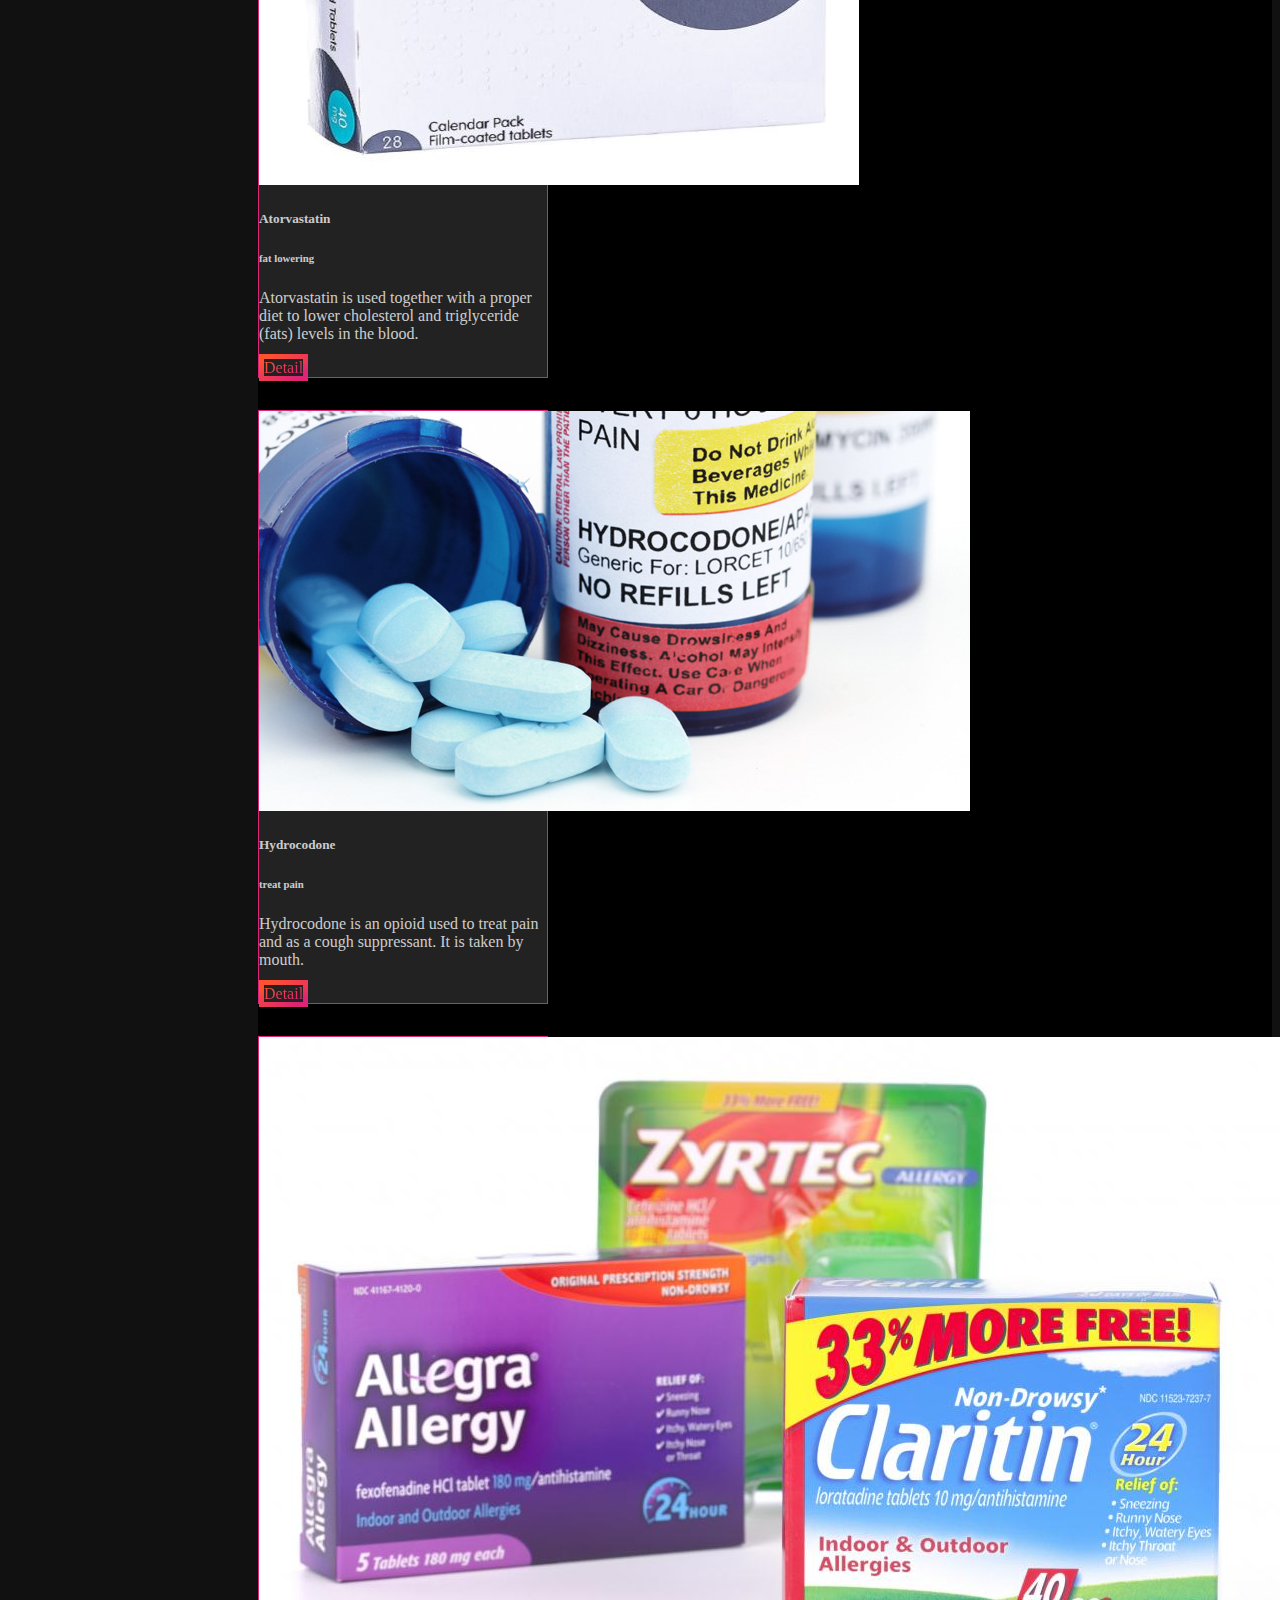
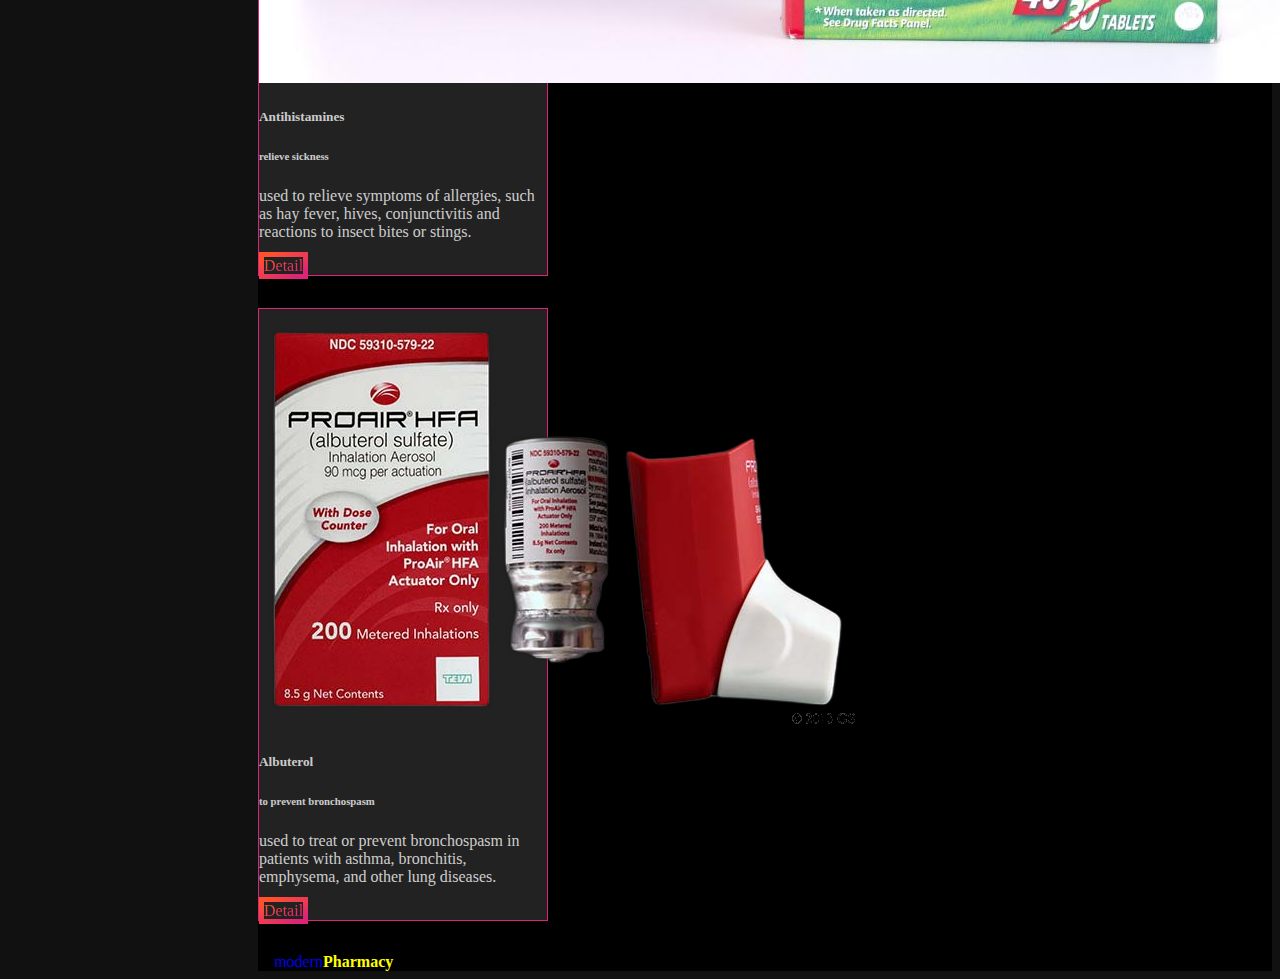
<file: inventory.html>
<!DOCTYPE html>
<html lang="en">
  <head>
    <meta charset="UTF-8" />
    <meta http-equiv="X-UA-Compatible" content="IE=edge" />
    <meta name="viewport" content="width=device-width, initial-scale=1.0" />
    <title>Inventory</title>
    <!-- Icon Font Stylesheet -->
    <link
      href="https://cdnjs.cloudflare.com/ajax/libs/font-awesome/5.10.0/css/all.min.css"
      rel="stylesheet"
    />

    <!-- Icon Font Stylesheet -->
    <link
      href="https://cdnjs.cloudflare.com/ajax/libs/font-awesome/5.10.0/css/all.min.css"
      rel="stylesheet"
    />

    <!-- CSS only -->
    <link
      href="https://cdn.jsdelivr.net/npm/bootstrap@5.2.2/dist/css/bootstrap.min.css"
      rel="stylesheet"
      integrity="sha384-Zenh87qX5JnK2Jl0vWa8Ck2rdkQ2Bzep5IDxbcnCeuOxjzrPF/et3URy9Bv1WTRi"
      crossorigin="anonymous"
    />

    <!-- Template Stylesheet -->
    <link href="inventory.css" rel="stylesheet" />
    <link rel="stylesheet" href="index.css" />
  </head>
  <body>
    <div class="container-fluid position-relative d-flex p-0">
      <!-- Sidebar Start -->
      <div class="sidebar pe-4 pb-3">
        <nav class="navbar bg-dark navbar-dark">
          <a href="dashboard.html" class="navbar-brand mx-4 mb-3">
            <h5 class="text-info">
              modern<span style="color: yellow; font-weight: bold"
                >Pharmacy</span
              >
            </h5>
          </a>
          <div class="d-flex align-items-center ms-4 mb-4">
            <div class="position-relative">
              <img
                class="rounded-circle"
                src="logo.jpg"
                alt=""
                style="width: 40px; height: 40px"
              />
              <div
                class="bg-success rounded-circle border border-2 border-white position-absolute end-0 bottom-0 p-1"
              ></div>
            </div>
            <div class="ms-3 text-primary">
              <h6 class="mb-0">Phurpa Dorji</h6>
              <span>Admin</span>
            </div>
          </div>
          <div class="navbar-nav w-100">
            <a href="index.html" class="nav-item nav-link active"
              ><i class="fa fa-tachometer-alt me-2"></i>Dashboard</a
            >
            <div class="nav-item dropdown">
              <a
                href="#"
                class="nav-link dropdown-toggle"
                data-bs-toggle="dropdown"
                ><i class="fa fa-laptop me-2"></i>About</a
              >
              <div class="dropdown-menu bg-transparent border-0">
                <a href="staffs.html" class="dropdown-item">Staff</a>
                <a href="rule.html" class="dropdown-item">Rules & Reulation</a>
              </div>
            </div>
            <a href="calender.html" class="nav-item nav-link"
              ><i class="fa fa-th me-2"></i>Task calender</a
            >
            <a href="staffTour.html" class="nav-item nav-link"
              ><i class="fa fa-keyboard me-2"></i>Activities</a
            >
            <a href="inventory.html" class="nav-item nav-link"
              ><i class="fa fa-table me-2"></i>Inventory</a
            >

            <div class="nav-item dropdown">
              <a
                href="#"
                class="nav-link dropdown-toggle"
                data-bs-toggle="dropdown"
                ><i class="far fa-file-alt me-2"></i>Applications</a
              >
              <div class="dropdown-menu bg-transparent border-0">
                <a href="leaveApply.html" class="dropdown-item">Leave</a>
                <a href="promtionForm.html" class="dropdown-item">Promotion</a>
                <a href="leaveForm.html" class="dropdown-item">Resign</a>
              </div>
            </div>
            <div class="nav-item dropdown">
              <a
                href="#"
                class="nav-link dropdown-toggle"
                data-bs-toggle="dropdown"
                >Help</a
              >
              <div class="dropdown-menu bg-transparent border-0">
                <a href="humanResource.html" class="dropdown-item"
                  >Request Help</a
                >
                <a href="contact.html" class="dropdown-item">Help</a>
              </div>
            </div>
          </div>
        </nav>
      </div>
      <!-- Sidebar End -->
      <div class="content">
        <!-- Navbar Start -->
        <nav
          class="navbar navbar-expand bg-dark navbar-dark sticky-top px-4 py-0"
        >
          <a href="index.html" class="navbar-brand d-flex d-lg-none me-4">
            <h2 class="text-primary mb-0"><i class="fa fa-user-edit"></i></h2>
          </a>
          <a href="#" class="sidebar-toggler flex-shrink-0">
            <i class="fa fa-bars"></i>
          </a>
          <form class="d-none d-md-flex ms-4">
            <input
              class="form-control bg-dark border-0"
              type="search"
              placeholder="Search"
            />
          </form>
          <div class="navbar-nav align-items-center ms-auto">
            <div class="nav-item dropdown">
              <a
                href="#"
                class="nav-link dropdown-toggle"
                data-bs-toggle="dropdown"
              >
                <i class="fa fa-envelope me-lg-2"></i>
                <span class="d-none d-lg-inline-flex">Message</span>
              </a>
              <div
                class="dropdown-menu dropdown-menu-end bg-dark border-0 rounded-0 rounded-bottom m-0"
              >
                <a href="#" class="dropdown-item">
                  <div class="d-flex align-items-center">
                    <img
                      class="rounded-circle"
                      src="vw1.jpg"
                      alt=""
                      style="width: 40px; height: 40px"
                    />
                    <div class="ms-2">
                      <h6 class="fw-normal mb-0">Pema send you a message</h6>
                      <small>2 minutes ago</small>
                    </div>
                  </div>
                </a>
                <hr class="dropdown-divider" />
                <a href="#" class="dropdown-item">
                  <div class="d-flex align-items-center">
                    <img
                      class="rounded-circle"
                      src="vw2.png"
                      alt=""
                      style="width: 40px; height: 40px"
                    />
                    <div class="ms-2">
                      <h6 class="fw-normal mb-0">Drukpa send you a message</h6>
                      <small>5 minutes ago</small>
                    </div>
                  </div>
                </a>
                <hr class="dropdown-divider" />
                <a href="#" class="dropdown-item">
                  <div class="d-flex align-items-center">
                    <img
                      class="rounded-circle"
                      src="vw3.jpg"
                      alt=""
                      style="width: 40px; height: 40px"
                    />
                    <div class="ms-2">
                      <h6 class="fw-normal mb-0">
                        Tsheltrim send you a message
                      </h6>
                      <small>6 minutes ago</small>
                    </div>
                  </div>
                </a>
                <hr class="dropdown-divider" />
                <a href="#" class="dropdown-item text-center"
                  >See all message</a
                >
              </div>
            </div>
            <div class="nav-item dropdown">
              <a
                href="#"
                class="nav-link dropdown-toggle"
                data-bs-toggle="dropdown"
              >
                <i class="fa fa-bell me-lg-2"></i>
                <span class="d-none d-lg-inline-flex">Notificatin</span>
              </a>
              <div
                class="dropdown-menu dropdown-menu-end bg-dark border-0 rounded-0 rounded-bottom m-0"
              >
                <a href="#" class="dropdown-item">
                  <h6 class="fw-normal mb-0">Profile updated</h6>
                  <small>15 minutes ago</small>
                </a>
                <hr class="dropdown-divider" />
                <a href="#" class="dropdown-item">
                  <h6 class="fw-normal mb-0">New user added</h6>
                  <small>23 minutes ago</small>
                </a>

                <hr class="dropdown-divider" />
                <a href="#" class="dropdown-item text-center"
                  >See all notifications</a
                >
              </div>
            </div>
            <div class="nav-item dropdown">
              <a
                href="#"
                class="nav-link dropdown-toggle"
                data-bs-toggle="dropdown"
              >
                <img
                  class="rounded-circle me-lg-2"
                  src="logo.jpg"
                  alt=""
                  style="width: 40px; height: 40px"
                />
                <span class="d-none d-lg-inline-flex">Phurpa Dorji</span>
              </a>
              <div
                class="dropdown-menu dropdown-menu-end bg-dark border-0 rounded-0 rounded-bottom m-0"
              >
                <a href="profile.html" class="dropdown-item">My Profile</a>
                <a href="changepass.html" class="dropdown-item"
                  >Change Password</a
                >
                <a href="signupForm.html" class="dropdown-item">Log Out</a>
              </div>
            </div>
          </div>
        </nav>
        <!-- Navbar End -->
        <br />

        <h4
          class="title text-light"
          style="text-align: center; font-size: 2rem"
        >
          Inventory & <span style="color: yellow"> Products</span>
        </h4>

        <hr />

        <div class="container mx-auto mt-4">
          <div class="row">
            <div class="col-md-4">
              <div class="card" style="width: 18rem">
                <img src="m2.jpg" class="card-img-top" alt="..." />
                <div class="card-body">
                  <h5 class="card-title">Paracetamol</h5>
                  <h6 class="card-subtitle mb-2 text-muted">
                    General pain reliever
                  </h6>
                  <p class="card-text">
                    help treat pain and reduce a high temperature (fever). It's
                    typically used to relieve mild or moderate pain
                  </p>

                  <a href="#" class="btn">Detail</a>
                </div>
              </div>
            </div>

            <div class="col-md-4">
              <div class="card" style="width: 18rem">
                <img src="m3.jpeg" class="card-img-top" alt="..." />
                <div class="card-body">
                  <h5 class="card-title">Symbicort</h5>
                  <h6 class="card-subtitle mb-2 text-muted">
                    for Asthma patient
                  </h6>
                  <p class="card-text">
                    used to prevent bronchospasm in people with asthma or
                    chronic obstructive pulmonary disease (COPD).
                  </p>

                  <a href="#" class="btn">detail</a>
                </div>
              </div>
            </div>
            <div class="col-md-4">
              <div class="card" style="width: 18rem">
                <img src="m4.jpg" class="card-img-top" alt="..." />
                <div class="card-body">
                  <h5 class="card-title">Metoclopramide</h5>
                  <h6 class="card-subtitle mb-2 text-muted">
                    anti vommiting-tablet
                  </h6>
                  <p class="card-text">
                    reduce feelings of sickness and helps stops vomiting.
                    Metoclopramide tablets and liquid usually start to work
                    after 30 to 60 minutes.
                  </p>
                  <a href="#" class="btn mr-2">detail</a>
                </div>
              </div>
            </div>

            <div class="col-md-4">
              <div class="card" style="width: 18rem">
                <img src="m5.jpg" class="card-img-top" alt="..." />
                <div class="card-body">
                  <h5 class="card-title">Excedrin</h5>
                  <h6 class="card-subtitle mb-2 text-muted">for migraine</h6>
                  <p class="card-text">
                    temporarily relieve minor aches and pains due to headache, a
                    cold, arthritis, muscular aches, toothache, ...
                  </p>

                  <a href="#" class="btn">Detail</a>
                </div>
              </div>
            </div>
            <div class="col-md-4">
              <div class="card" style="width: 18rem">
                <img src="m7.webp" class="card-img-top" alt="..." />
                <div class="card-body">
                  <h5 class="card-title">Omeprazole</h5>
                  <h6 class="card-subtitle mb-2 text-muted">
                    treat heartburn and indigestion
                  </h6>
                  <p class="card-text">
                    used in the treatment of gastroesophageal reflux disease,
                    peptic ulcer disease, and Zollinger-Ellison syndrome.
                  </p>

                  <a href="#" class="btn">Detail</a>
                </div>
              </div>
            </div>
            <div class="col-md-4">
              <div class="card" style="width: 18rem">
                <img src="m8.jpg" class="card-img-top" alt="..." />
                <div class="card-body">
                  <h5 class="card-title">Atorvastatin</h5>
                  <h6 class="card-subtitle mb-2 text-muted">fat lowering</h6>
                  <p class="card-text">
                    Atorvastatin is used together with a proper diet to lower
                    cholesterol and triglyceride (fats) levels in the blood.
                  </p>

                  <a href="#" class="btn btn-primary"> Detail</a>
                </div>
              </div>
            </div>

            <div class="col-md-4">
              <div class="card" style="width: 18rem">
                <img src="m6.jpg" class="card-img-top" alt="..." />
                <div class="card-body">
                  <h5 class="card-title">Hydrocodone</h5>
                  <h6 class="card-subtitle mb-2 text-muted">treat pain</h6>
                  <p class="card-text">
                    Hydrocodone is an opioid used to treat pain and as a cough
                    suppressant. It is taken by mouth.
                  </p>

                  <a href="#" class="btn"> Detail</a>
                </div>
              </div>
            </div>
            <div class="col-md-4">
              <div class="card" style="width: 18rem">
                <img src="m10.jpg" class="card-img-top" alt="..." />
                <div class="card-body">
                  <h5 class="card-title">Antihistamines</h5>
                  <h6 class="card-subtitle mb-2 text-muted">
                    relieve sickness
                  </h6>
                  <p class="card-text">
                    used to relieve symptoms of allergies, such as hay fever,
                    hives, conjunctivitis and reactions to insect bites or
                    stings.
                  </p>

                  <a href="#" class="btn">Detail</a>
                </div>
              </div>
            </div>
            <div class="col-md-4">
              <div class="card" style="width: 18rem">
                <img src="m9.webp" class="card-img-top" alt="..." />
                <div class="card-body">
                  <h5 class="card-title">Albuterol</h5>
                  <h6 class="card-subtitle mb-2 text-muted">
                    to prevent bronchospasm
                  </h6>
                  <p class="card-text">
                    used to treat or prevent bronchospasm in patients with
                    asthma, bronchitis, emphysema, and other lung diseases.
                  </p>

                  <a href="#" class="btn">Detail</a>
                </div>
              </div>
            </div>
          </div>
        </div>
        <div class="container-fluid pt-4 px-4">
          <div class="bg-dark text-info rounded-top p-4">
            <div class="row">
              <div class="col-12 col-sm-6 text-center text-sm-start">
                &copy;
                <a href="#" style="text-decoration: none"
                  >modern<span style="color: yellow; font-weight: bold"
                    >Pharmacy</span
                  ></a
                >, All Right Reserved.
              </div>
            </div>
          </div>
        </div>
      </div>
    </div>
    <!-- JavaScript Libraries -->
    <script src="https://code.jquery.com/jquery-3.4.1.min.js"></script>

    <script
      src="https://cdn.jsdelivr.net/npm/bootstrap@5.2.2/dist/js/bootstrap.bundle.min.js"
      integrity="sha384-OERcA2EqjJCMA+/3y+gxIOqMEjwtxJY7qPCqsdltbNJuaOe923+mo//f6V8Qbsw3"
      crossorigin="anonymous"
    ></script>

    <!-- Template Javascript -->
    <script src="index.js"></script>
  </body>
</html>
</file>
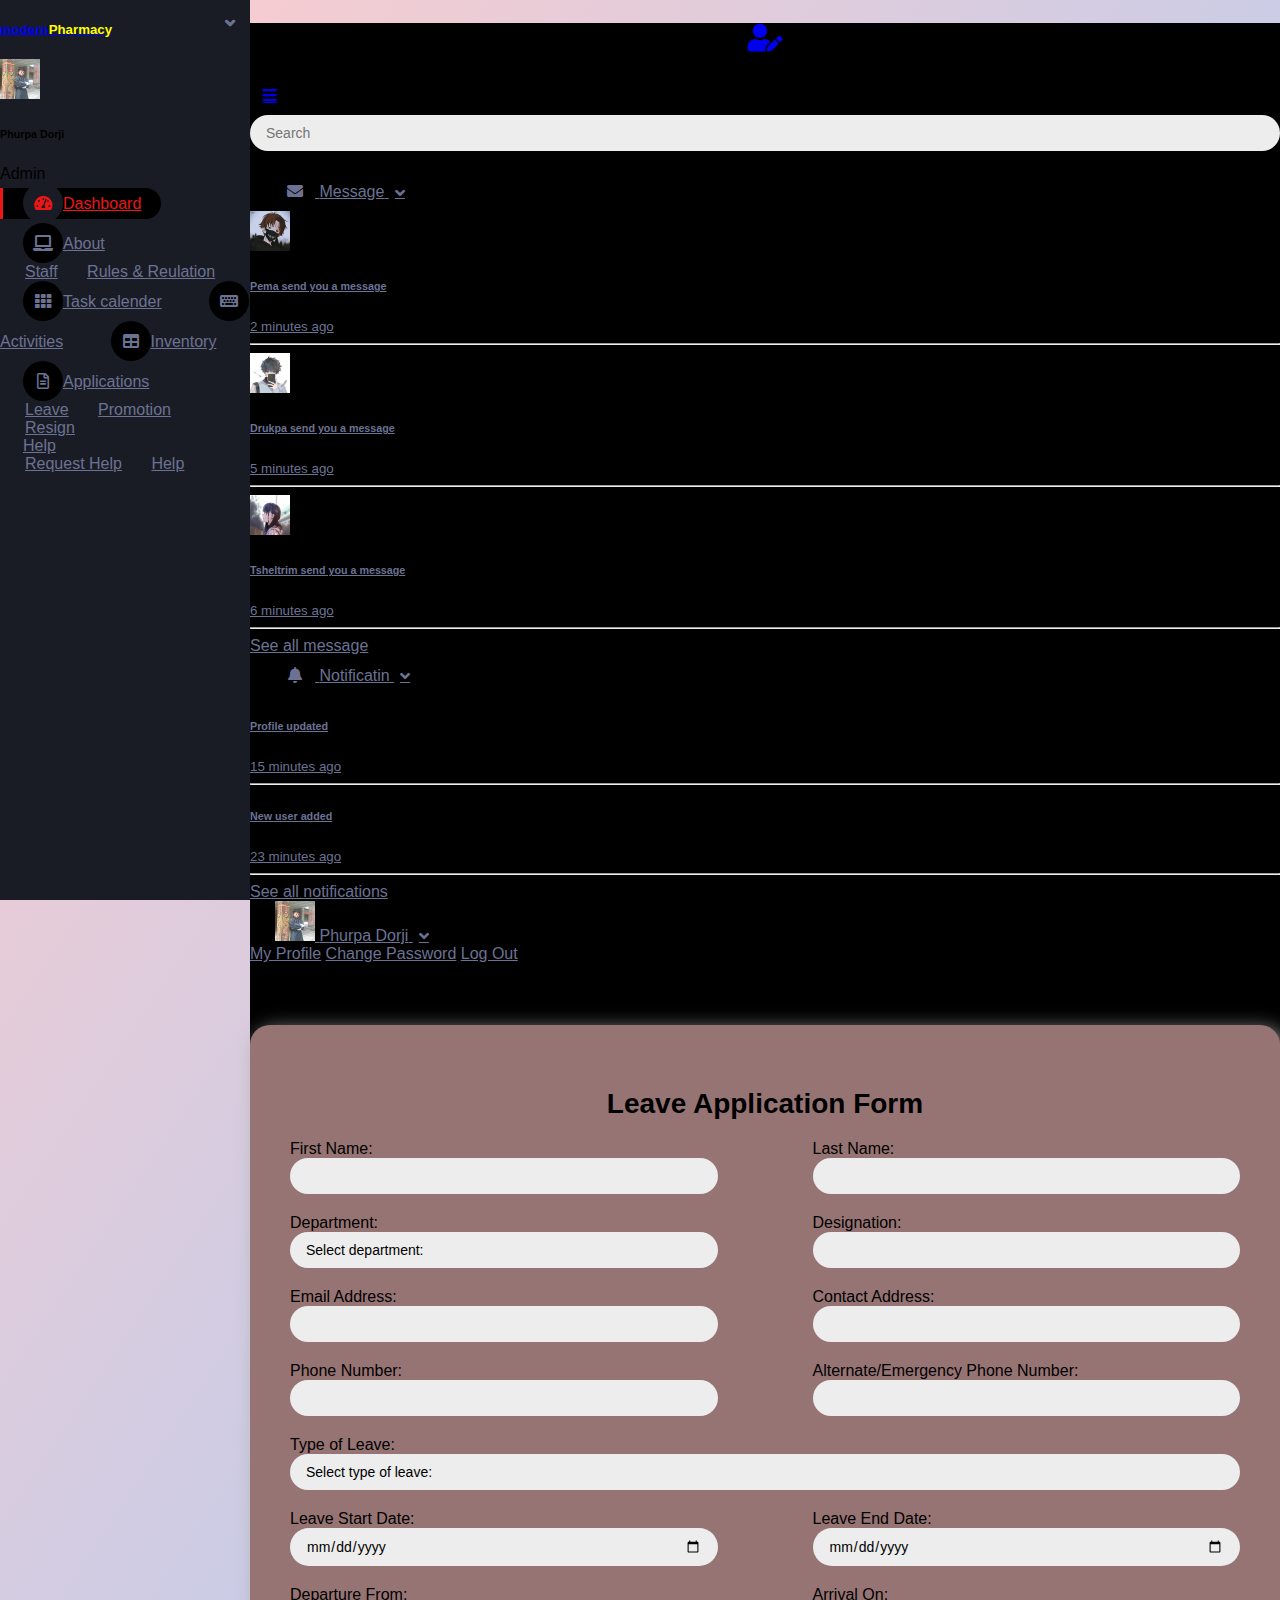
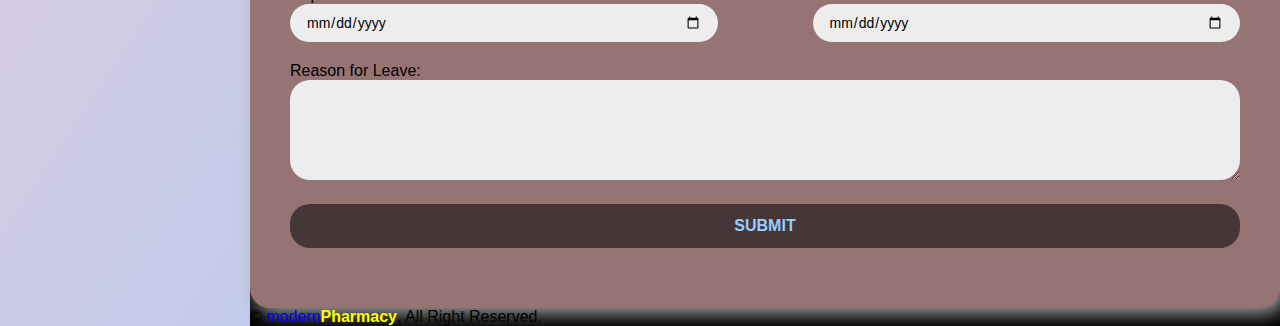
<file: leaveApply.html>
<!DOCTYPE html>
<html lang="en">
  <head>
    <meta charset="utf-8" />
    <title>Pharmacy</title>
    <meta content="width=device-width, initial-scale=1.0" name="viewport" />
    <meta content="" name="keywords" />
    <meta content="" name="description" />
    <link rel="stylesheet" href="leaveApplication.css" />

    <!-- Icon Font Stylesheet -->
    <link
      href="https://cdnjs.cloudflare.com/ajax/libs/font-awesome/5.10.0/css/all.min.css"
      rel="stylesheet"
    />

    <!-- Customized Bootstrap Stylesheet -->

    <!-- CSS only -->
    <link
      href="https://cdn.jsdelivr.net/npm/bootstrap@5.2.2/dist/css/bootstrap.min.css"
      rel="stylesheet"
      integrity="sha384-Zenh87qX5JnK2Jl0vWa8Ck2rdkQ2Bzep5IDxbcnCeuOxjzrPF/et3URy9Bv1WTRi"
      crossorigin="anonymous"
    />

    <!-- Template Stylesheet -->
    <link href="index.css" rel="stylesheet" />
    <link
      rel="stylesheet"
      href="https://fonts.googleapis.com/css2?family=Material+Symbols+Rounded:opsz,wght,FILL,GRAD@20..48,100..700,0..1,-50..200"
    />
  </head>

  <body>
    <div class="container-fluid position-relative d-flex p-0">
      <!-- Sidebar Start -->
      <div class="sidebar pe-4 pb-3">
        <nav class="navbar bg-dark navbar-dark">
          <a href="dashboard.html" class="navbar-brand mx-4 mb-3">
            <h5 class="text-info">
              modern<span style="color: yellow; font-weight: bold"
                >Pharmacy</span
              >
            </h5>
          </a>
          <div class="d-flex align-items-center ms-4 mb-4">
            <div class="position-relative">
              <img
                class="rounded-circle"
                src="logo.jpg"
                alt=""
                style="width: 40px; height: 40px"
              />
              <div
                class="bg-success rounded-circle border border-2 border-white position-absolute end-0 bottom-0 p-1"
              ></div>
            </div>
            <div class="ms-3 text-primary">
              <h6 class="mb-0">Phurpa Dorji</h6>
              <span>Admin</span>
            </div>
          </div>
          <div class="navbar-nav w-100">
            <a href="index.html" class="nav-item nav-link active"
              ><i class="fa fa-tachometer-alt me-2"></i>Dashboard</a
            >
            <div class="nav-item dropdown">
              <a
                href="#"
                class="nav-link dropdown-toggle"
                data-bs-toggle="dropdown"
                ><i class="fa fa-laptop me-2"></i>About</a
              >
              <div class="dropdown-menu bg-transparent border-0">
                <a href="staffs.html" class="dropdown-item">Staff</a>
                <a href="rule.html" class="dropdown-item">Rules & Reulation</a>
              </div>
            </div>
            <a href="calender.html" class="nav-item nav-link"
              ><i class="fa fa-th me-2"></i>Task calender</a
            >
            <a href="staffTour.html" class="nav-item nav-link"
              ><i class="fa fa-keyboard me-2"></i>Activities</a
            >
            <a href="inventory.html" class="nav-item nav-link"
              ><i class="fa fa-table me-2"></i>Inventory</a
            >

            <div class="nav-item dropdown">
              <a
                href="#"
                class="nav-link dropdown-toggle"
                data-bs-toggle="dropdown"
                ><i class="far fa-file-alt me-2"></i>Applications</a
              >
              <div class="dropdown-menu bg-transparent border-0">
                <a href="leaveApply.html" class="dropdown-item">Leave</a>
                <a href="promtionForm.html" class="dropdown-item">Promotion</a>
                <a href="leaveForm.html" class="dropdown-item">Resign</a>
              </div>
            </div>
            <div class="nav-item dropdown">
              <a
                href="#"
                class="nav-link dropdown-toggle"
                data-bs-toggle="dropdown"
                >Help</a
              >
              <div class="dropdown-menu bg-transparent border-0">
                <a href="humanResource.html" class="dropdown-item"
                  >Request Help</a
                >
                <a href="contact.html" class="dropdown-item">Help</a>
              </div>
            </div>
          </div>
        </nav>
      </div>
      <!-- Sidebar End -->

      <!-- Content Start -->
      <div class="content">
        <!-- Navbar Start -->
        <nav
          class="navbar navbar-expand bg-dark navbar-dark sticky-top px-4 py-0"
        >
          <a href="index.html" class="navbar-brand d-flex d-lg-none me-4">
            <h2 class="text-primary mb-0"><i class="fa fa-user-edit"></i></h2>
          </a>
          <a href="#" class="sidebar-toggler flex-shrink-0">
            <i class="fa fa-bars"></i>
          </a>
          <form class="d-none d-md-flex ms-4">
            <input
              class="form-control bg-dark border-0"
              type="search"
              placeholder="Search"
            />
          </form>
          <div class="navbar-nav align-items-center ms-auto">
            <div class="nav-item dropdown">
              <a
                href="#"
                class="nav-link dropdown-toggle"
                data-bs-toggle="dropdown"
              >
                <i class="fa fa-envelope me-lg-2"></i>
                <span class="d-none d-lg-inline-flex">Message</span>
              </a>
              <div
                class="dropdown-menu dropdown-menu-end bg-dark border-0 rounded-0 rounded-bottom m-0"
              >
                <a href="#" class="dropdown-item">
                  <div class="d-flex align-items-center">
                    <img
                      class="rounded-circle"
                      src="vw1.jpg"
                      alt=""
                      style="width: 40px; height: 40px"
                    />
                    <div class="ms-2">
                      <h6 class="fw-normal mb-0">Pema send you a message</h6>
                      <small>2 minutes ago</small>
                    </div>
                  </div>
                </a>
                <hr class="dropdown-divider" />
                <a href="#" class="dropdown-item">
                  <div class="d-flex align-items-center">
                    <img
                      class="rounded-circle"
                      src="vw2.png"
                      alt=""
                      style="width: 40px; height: 40px"
                    />
                    <div class="ms-2">
                      <h6 class="fw-normal mb-0">Drukpa send you a message</h6>
                      <small>5 minutes ago</small>
                    </div>
                  </div>
                </a>
                <hr class="dropdown-divider" />
                <a href="#" class="dropdown-item">
                  <div class="d-flex align-items-center">
                    <img
                      class="rounded-circle"
                      src="vw3.jpg"
                      alt=""
                      style="width: 40px; height: 40px"
                    />
                    <div class="ms-2">
                      <h6 class="fw-normal mb-0">
                        Tsheltrim send you a message
                      </h6>
                      <small>6 minutes ago</small>
                    </div>
                  </div>
                </a>
                <hr class="dropdown-divider" />
                <a href="#" class="dropdown-item text-center"
                  >See all message</a
                >
              </div>
            </div>
            <div class="nav-item dropdown">
              <a
                href="#"
                class="nav-link dropdown-toggle"
                data-bs-toggle="dropdown"
              >
                <i class="fa fa-bell me-lg-2"></i>
                <span class="d-none d-lg-inline-flex">Notificatin</span>
              </a>
              <div
                class="dropdown-menu dropdown-menu-end bg-dark border-0 rounded-0 rounded-bottom m-0"
              >
                <a href="#" class="dropdown-item">
                  <h6 class="fw-normal mb-0">Profile updated</h6>
                  <small>15 minutes ago</small>
                </a>
                <hr class="dropdown-divider" />
                <a href="#" class="dropdown-item">
                  <h6 class="fw-normal mb-0">New user added</h6>
                  <small>23 minutes ago</small>
                </a>

                <hr class="dropdown-divider" />
                <a href="#" class="dropdown-item text-center"
                  >See all notifications</a
                >
              </div>
            </div>
            <div class="nav-item dropdown">
              <a
                href="#"
                class="nav-link dropdown-toggle"
                data-bs-toggle="dropdown"
              >
                <img
                  class="rounded-circle me-lg-2"
                  src="logo.jpg"
                  alt=""
                  style="width: 40px; height: 40px"
                />
                <span class="d-none d-lg-inline-flex">Phurpa Dorji</span>
              </a>
              <div
                class="dropdown-menu dropdown-menu-end bg-dark border-0 rounded-0 rounded-bottom m-0"
              >
                <a href="profile.html" class="dropdown-item">My Profile</a>
                <a href="changepass.html" class="dropdown-item"
                  >Change Password</a
                >
                <a href="signupForm.html" class="dropdown-item">Log Out</a>
              </div>
            </div>
          </div>
        </nav>
        <!-- Navbar End -->

        <!-- Recent Sales Start -->
        <div class="container-fluid pt-4 px-4">
          <div class="bg-dark text-center rounded p-4">
            <div
              class="d-flex align-items-center justify-content-between text-danger mb-4"
            >
              <h6 class="mb-0">Company Calender</h6>
            </div>
            <div class="table-responsive">
              <form>
                <h2>Leave Application Form</h2>
                <div class="large-group">
                  <div class="small-group">
                    <label for="firstname">First Name:</label>
                    <input
                      id="firstname"
                      type="text"
                      name="firstname"
                      required
                    />
                  </div>

                  <div class="small-group">
                    <label for="lastname">Last Name:</label>
                    <input
                      for="lastname"
                      type="text"
                      name="lastname"
                      required
                    />
                  </div>

                  <div class="small-group">
                    <label for="dept">Department:</label>
                    <select required>
                      <option value="" disabled selected>
                        Select department:
                      </option>
                      <option value="1">Accountant</option>
                      <option value="2">Engineeing & Computing</option>
                      <option value="3">Interior Design</option>
                      <option value="4">Business</option>
                      <option value="5">Mass Communication</option>
                      <option value="6">shop keeper</option>
                      <option value="2">Co-worker</option>
                    </select>
                    <br />
                  </div>

                  <div class="small-group">
                    <label for="designation">Designation:</label>
                    <input
                      for="designation"
                      type="text"
                      name="designation"
                      required
                    />
                  </div>

                  <div class="small-group">
                    <label for="email">Email Address:</label>
                    <input id="email" type="email" name="email" required />
                  </div>

                  <div class="small-group">
                    <label for="adress">Contact Address:</label>
                    <input id="address" type="text" name="address" required />
                  </div>

                  <div class="small-group">
                    <label for="phonenumber">Phone Number:</label>
                    <input
                      id="phonenumber"
                      type="tel"
                      name="phonenumber"
                      required
                    />
                  </div>

                  <div class="small-group">
                    <label for="phonenumber"
                      >Alternate/Emergency Phone Number:</label
                    >
                    <input
                      id="phonenumber"
                      type="tel"
                      name="phonenumber"
                      required
                    />
                  </div>

                  <div class="textarea-div">
                    <label for="others2">Type of Leave:</label>
                    <select
                      required
                      name="others2"
                      onchange="Others2(this.value);"
                    >
                      <option value="" disabled selected>
                        Select type of leave:
                      </option>
                      <option value="Annual">Annual</option>
                      <option value="Sick">Sick</option>
                      <option value="mp">Maternity/Paternity</option>
                      <option value="Other2">
                        Other (Please Specify Below)
                      </option></select
                    ><br />
                    <input
                      type="text"
                      name="others2"
                      id="others2"
                      style="display: none"
                      required
                    />
                  </div>

                  <div class="small-group">
                    <label for="start">Leave Start Date:</label>
                    <input id="start" type="date" name="start" required />
                  </div>

                  <div class="small-group">
                    <label for="end">Leave End Date:</label>
                    <input id="end" type="date" name="end" required />
                  </div>

                  <div class="small-group">
                    <label for="from">Departure From:</label>
                    <input id="from" type="date" name="from" required />
                  </div>

                  <div class="small-group">
                    <label for="to">Arrival On:</label>
                    <input id="to" type="date" name="to" required />
                  </div>

                  <div class="textarea-div">
                    <label for="reason">Reason for Leave:</label>
                    <textarea
                      id="reason"
                      type="text"
                      name="reason"
                      required
                    ></textarea>
                  </div>

                  <input id="submit" class="btn" type="submit" name="submit" />
                </div>
              </form>
            </div>
          </div>
        </div>
        <!-- Footer Start -->
        <div class="container-fluid pt-4 px-4">
          <div class="bg-dark text-info rounded-top p-4">
            <div class="row">
              <div class="col-12 col-sm-6 text-center text-sm-start">
                &copy;
                <a href="#" style="text-decoration: none"
                  >modern<span style="color: yellow; font-weight: bold"
                    >Pharmacy</span
                  ></a
                >, All Right Reserved.
              </div>
            </div>
          </div>
        </div>
        <!-- Footer End -->
      </div>
      <!-- Content End -->

      <!-- Back to Top -->
      <a href="#" class="btn btn-lg btn-primary btn-lg-square back-to-top"
        ><i class="bi bi-arrow-up"></i
      ></a>
    </div>

    <!-- JavaScript Libraries -->
    <script src="https://code.jquery.com/jquery-3.4.1.min.js"></script>

    <script
      src="https://cdn.jsdelivr.net/npm/bootstrap@5.2.2/dist/js/bootstrap.bundle.min.js"
      integrity="sha384-OERcA2EqjJCMA+/3y+gxIOqMEjwtxJY7qPCqsdltbNJuaOe923+mo//f6V8Qbsw3"
      crossorigin="anonymous"
    ></script>

    <!-- Template Javascript -->
    <script src="index.js"></script>
  </body>
</html>
</file>
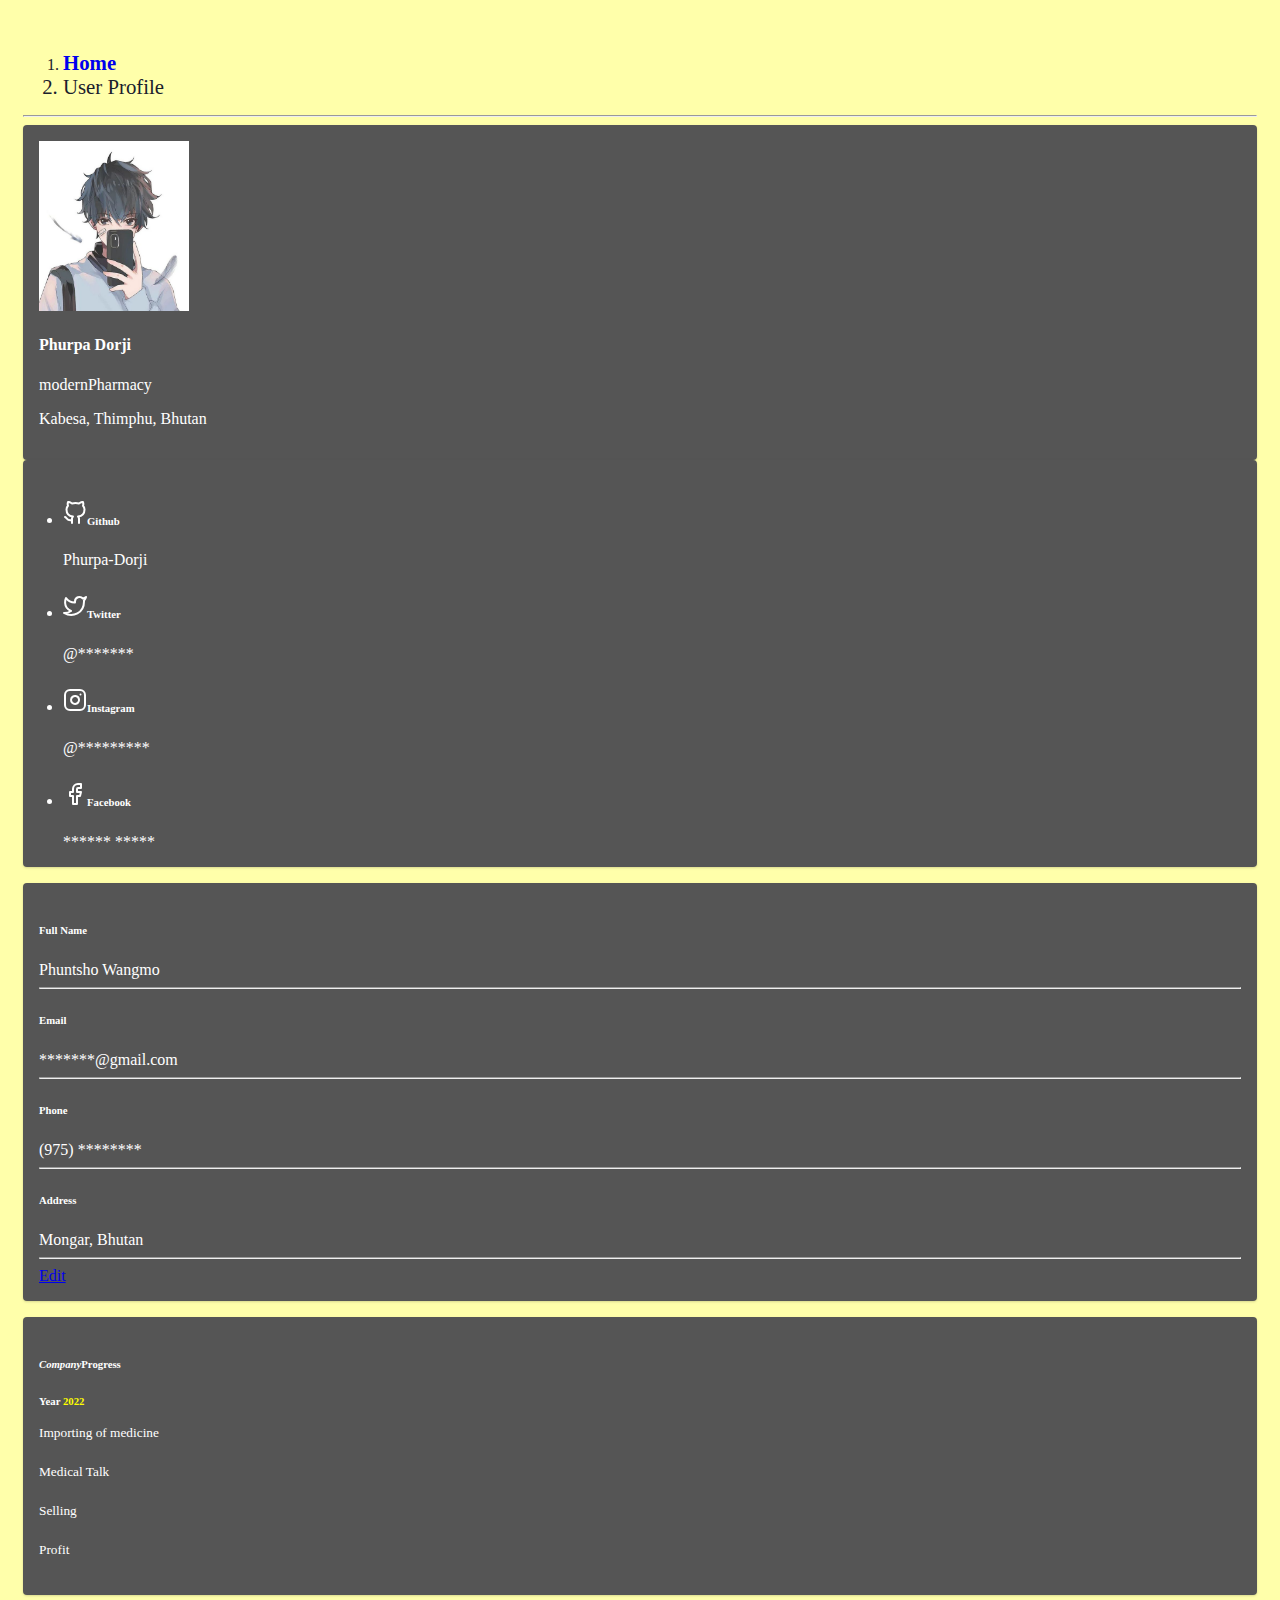
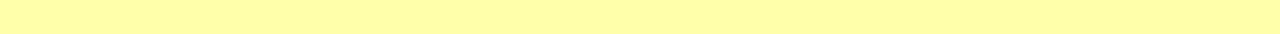
<file: profile.html>
<!DOCTYPE html>
<html lang="en">
  <head>
    <meta charset="UTF-8" />
    <meta http-equiv="X-UA-Compatible" content="IE=edge" />
    <meta name="viewport" content="width=device-width, initial-scale=1.0" />
    <title>Document</title>
    <link
      href="https://cdn.jsdelivr.net/npm/bootstrap@5.2.2/dist/css/bootstrap.min.css"
      rel="stylesheet"
      integrity="sha384-Zenh87qX5JnK2Jl0vWa8Ck2rdkQ2Bzep5IDxbcnCeuOxjzrPF/et3URy9Bv1WTRi"
      crossorigin="anonymous"
    />
    <link rel="stylesheet" href="profile.css" />
  </head>
  <body style="background-color: #ffa">
    <div class="container">
      <div class="main-body">
        <!-- Breadcrumb -->
        <nav aria-label="breadcrumb" class="main-breadcrumb">
          <ol class="breadcrumb">
            <li class="breadcrumb-item">
              <a
                href="index.html"
                style="text-decoration: none; font-size: 1.3rem"
                ><strong> Home</strong></a
              >
            </li>

            <li
              class="breadcrumb-item active"
              aria-current="page"
              style="font-size: 1.3rem"
            >
              User Profile
            </li>
          </ol>
        </nav>
        <hr />
        <!-- /Breadcrumb -->

        <div class="row gutters-sm">
          <div class="col-md-4 mb-3">
            <div class="card">
              <div class="card-body">
                <div class="d-flex flex-column align-items-center text-center">
                  <img
                    src="vw2.png"
                    alt="Admin"
                    class="rounded-circle"
                    width="150"
                    height="170"
                  />
                  <div class="mt-3">
                    <h4>Phurpa Dorji</h4>
                    <p class="text-white mb-1">modernPharmacy</p>
                    <p class="text-white font-size-sm">
                      Kabesa, Thimphu, Bhutan
                    </p>
                    <!-- <button class="btn btn-primary">Follow</button>
                    <button class="btn btn-outline-primary">Message</button> -->
                  </div>
                </div>
              </div>
            </div>
            <div class="card mt-3">
              <ul class="list-group list-group-flush">
                <li
                  class="list-group-item d-flex justify-content-between align-items-center flex-wrap"
                >
                  <h6 class="mb-0">
                    <svg
                      xmlns="http://www.w3.org/2000/svg"
                      width="24"
                      height="24"
                      viewBox="0 0 24 24"
                      fill="none"
                      stroke="currentColor"
                      stroke-width="2"
                      stroke-linecap="round"
                      stroke-linejoin="round"
                      class="feather feather-github mr-2 icon-inline"
                    >
                      <path
                        d="M9 19c-5 1.5-5-2.5-7-3m14 6v-3.87a3.37 3.37 0 0 0-.94-2.61c3.14-.35 6.44-1.54 6.44-7A5.44 5.44 0 0 0 20 4.77 5.07 5.07 0 0 0 19.91 1S18.73.65 16 2.48a13.38 13.38 0 0 0-7 0C6.27.65 5.09 1 5.09 1A5.07 5.07 0 0 0 5 4.77a5.44 5.44 0 0 0-1.5 3.78c0 5.42 3.3 6.61 6.44 7A3.37 3.37 0 0 0 9 18.13V22"
                      ></path></svg
                    >Github
                  </h6>
                  <span class="text-secondary">Phurpa-Dorji</span>
                </li>
                <li
                  class="list-group-item d-flex justify-content-between align-items-center flex-wrap"
                >
                  <h6 class="mb-0">
                    <svg
                      xmlns="http://www.w3.org/2000/svg"
                      width="24"
                      height="24"
                      viewBox="0 0 24 24"
                      fill="none"
                      stroke="currentColor"
                      stroke-width="2"
                      stroke-linecap="round"
                      stroke-linejoin="round"
                      class="feather feather-twitter mr-2 icon-inline text-info"
                    >
                      <path
                        d="M23 3a10.9 10.9 0 0 1-3.14 1.53 4.48 4.48 0 0 0-7.86 3v1A10.66 10.66 0 0 1 3 4s-4 9 5 13a11.64 11.64 0 0 1-7 2c9 5 20 0 20-11.5a4.5 4.5 0 0 0-.08-.83A7.72 7.72 0 0 0 23 3z"
                      ></path></svg
                    >Twitter
                  </h6>
                  <span class="text-secondary">@*******</span>
                </li>
                <li
                  class="list-group-item d-flex justify-content-between align-items-center flex-wrap"
                >
                  <h6 class="mb-0">
                    <svg
                      xmlns="http://www.w3.org/2000/svg"
                      width="24"
                      height="24"
                      viewBox="0 0 24 24"
                      fill="none"
                      stroke="currentColor"
                      stroke-width="2"
                      stroke-linecap="round"
                      stroke-linejoin="round"
                      class="feather feather-instagram mr-2 icon-inline text-danger"
                    >
                      <rect
                        x="2"
                        y="2"
                        width="20"
                        height="20"
                        rx="5"
                        ry="5"
                      ></rect>
                      <path
                        d="M16 11.37A4 4 0 1 1 12.63 8 4 4 0 0 1 16 11.37z"
                      ></path>
                      <line x1="17.5" y1="6.5" x2="17.51" y2="6.5"></line></svg
                    >Instagram
                  </h6>
                  <span class="text-secondary">@*********</span>
                </li>
                <li
                  class="list-group-item d-flex justify-content-between align-items-center flex-wrap"
                >
                  <h6 class="mb-0">
                    <svg
                      xmlns="http://www.w3.org/2000/svg"
                      width="24"
                      height="24"
                      viewBox="0 0 24 24"
                      fill="none"
                      stroke="currentColor"
                      stroke-width="2"
                      stroke-linecap="round"
                      stroke-linejoin="round"
                      class="feather feather-facebook mr-2 icon-inline text-primary"
                    >
                      <path
                        d="M18 2h-3a5 5 0 0 0-5 5v3H7v4h3v8h4v-8h3l1-4h-4V7a1 1 0 0 1 1-1h3z"
                      ></path></svg
                    >Facebook
                  </h6>
                  <span class="text-secondary">****** *****</span>
                </li>
              </ul>
            </div>
          </div>
          <div class="col-md-8">
            <div class="card mb-3">
              <div class="card-body">
                <div class="row">
                  <div class="col-sm-3">
                    <h6 class="mb-0">Full Name</h6>
                  </div>
                  <div class="col-sm-9 text-warning">Phuntsho Wangmo</div>
                </div>
                <hr />
                <div class="row">
                  <div class="col-sm-3">
                    <h6 class="mb-0">Email</h6>
                  </div>
                  <div class="col-sm-9 text-warning">*******@gmail.com</div>
                </div>
                <hr />
                <div class="row">
                  <div class="col-sm-3">
                    <h6 class="mb-0">Phone</h6>
                  </div>
                  <div class="col-sm-9 text-warning">(975) ********</div>
                </div>

                <hr />
                <div class="row">
                  <div class="col-sm-3">
                    <h6 class="mb-0">Address</h6>
                  </div>
                  <div class="col-sm-9 text-warning">Mongar, Bhutan</div>
                </div>
                <hr />
                <div class="row">
                  <div class="col-sm-12">
                    <a class="btn btn-info" target="__blank" href="#">Edit</a>
                  </div>
                </div>
              </div>
            </div>

            <div class="row gutters-sm">
              <div class="col-sm-12 mb-3">
                <div class="card h-100">
                  <div class="card-body">
                    <h6 class="d-flex align-items-center mb-3">
                      <i class="material-icons text-info mr-2">Company</i
                      >Progress
                    </h6>
                    <h6 class="d-flex align-items-center mb-3 text-info">
                      Year <span style="color: yellow"> 2022</span>
                    </h6>
                    <small>Importing of medicine</small>
                    <div class="progress mb-3" style="height: 5px">
                      <div
                        class="progress-bar bg-primary"
                        role="progressbar"
                        style="width: 80%"
                        aria-valuenow="80"
                        aria-valuemin="0"
                        aria-valuemax="100"
                      ></div>
                    </div>
                    <small>Medical Talk</small>
                    <div class="progress mb-3" style="height: 5px">
                      <div
                        class="progress-bar bg-primary"
                        role="progressbar"
                        style="width: 72%"
                        aria-valuenow="72"
                        aria-valuemin="0"
                        aria-valuemax="100"
                      ></div>
                    </div>
                    <small>Selling</small>
                    <div class="progress mb-3" style="height: 5px">
                      <div
                        class="progress-bar bg-primary"
                        role="progressbar"
                        style="width: 89%"
                        aria-valuenow="89"
                        aria-valuemin="0"
                        aria-valuemax="100"
                      ></div>
                    </div>
                    <small>Profit</small>
                    <div class="progress mb-3" style="height: 5px">
                      <div
                        class="progress-bar bg-primary"
                        role="progressbar"
                        style="width: 55%"
                        aria-valuenow="55"
                        aria-valuemin="0"
                        aria-valuemax="100"
                      ></div>
                    </div>
                  </div>
                </div>
              </div>
            </div>
          </div>
        </div>
      </div>
    </div>
    <script
      src="https://cdn.jsdelivr.net/npm/bootstrap@5.2.2/dist/js/bootstrap.bundle.min.js"
      integrity="sha384-OERcA2EqjJCMA+/3y+gxIOqMEjwtxJY7qPCqsdltbNJuaOe923+mo//f6V8Qbsw3"
      crossorigin="anonymous"
    ></script>
  </body>
</html>
</file>
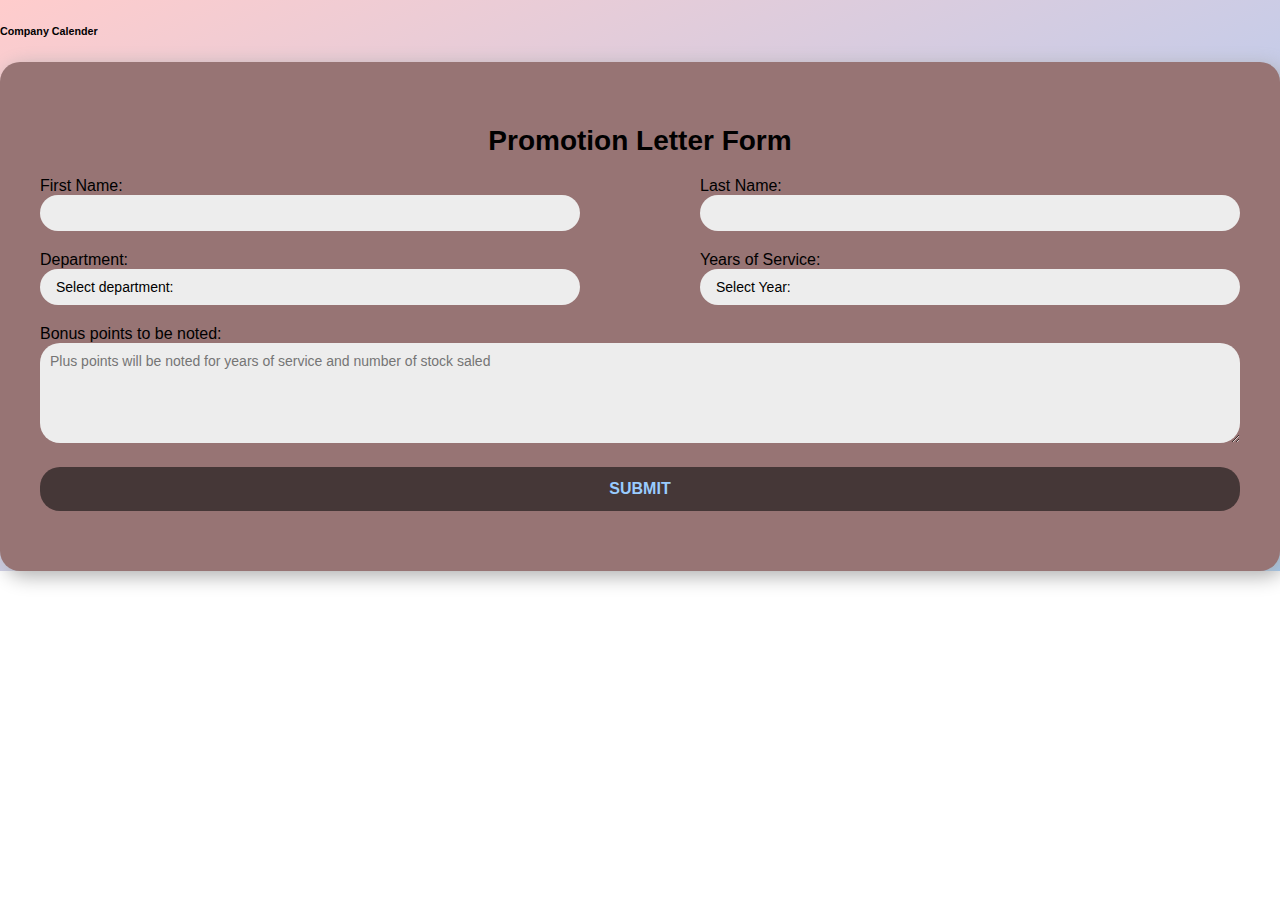
<file: promtionForm.html>
<!DOCTYPE html>
<html lang="en">
  <head>
    <meta charset="utf-8" />
    <title>Pharmacy</title>
    <meta content="width=device-width, initial-scale=1.0" name="viewport" />
    <meta content="" name="keywords" />
    <meta content="" name="description" />
    <link rel="stylesheet" href="leaveApplication.css" />

    <!-- Icon Font Stylesheet -->
    <link
      href="https://cdnjs.cloudflare.com/ajax/libs/font-awesome/5.10.0/css/all.min.css"
      rel="stylesheet"
    />

    <!-- Customized Bootstrap Stylesheet -->

    <!-- CSS only -->
    <link
      href="https://cdn.jsdelivr.net/npm/bootstrap@5.2.2/dist/css/bootstrap.min.css"
      rel="stylesheet"
      integrity="sha384-Zenh87qX5JnK2Jl0vWa8Ck2rdkQ2Bzep5IDxbcnCeuOxjzrPF/et3URy9Bv1WTRi"
      crossorigin="anonymous"
    />

    <!-- Template Stylesheet -->
    <link href="index.css" rel="stylesheet" />
    <link
      rel="stylesheet"
      href="https://fonts.googleapis.com/css2?family=Material+Symbols+Rounded:opsz,wght,FILL,GRAD@20..48,100..700,0..1,-50..200"
    />
  </head>

  <body>
    <div class="container-fluid position-relative d-flex p-0">
      
       

        <div class="container-fluid pt-4 px-4">
          <div class="bg-dark text-center rounded p-4">
            <div
              class="d-flex align-items-center justify-content-between text-danger mb-4"
            >
              <h6 class="mb-0">Company Calender</h6>
            </div>
            <div class="table-responsive">
              <form>
                <h2>Promotion Letter Form</h2>
                <div class="large-group">
                  <div class="small-group">
                    <label for="firstname">First Name:</label>
                    <input
                      id="firstname"
                      type="text"
                      name="firstname"
                      required
                    />
                  </div>

                  <div class="small-group">
                    <label for="lastname">Last Name:</label>
                    <input
                      for="lastname"
                      type="text"
                      name="lastname"
                      required
                    />
                  </div>

                  <div class="small-group">
                    <label for="dept">Department:</label>
                    <select required>
                      <option value="" disabled selected>
                        Select department:
                      </option>
                      <option value="1">Accountant</option>
                      <option value="2">Engineeing & Computing</option>
                      <option value="3">Interior Design</option>
                      <option value="4">Business</option>
                      <option value="5">Mass Communication</option>
                      <option value="6">shop keeper</option>
                      <option value="2">Co-worker</option>
                    </select>
                    <br />
                  </div>
                  <div class="small-group">
                    <label for="dept">Years of Service:</label>
                    <select required>
                      <option value="" disabled selected>Select Year:</option>
                      <option value="1">1 year</option>
                      <option value="2">2 years</option>
                      <option value="3">3 years</option>
                      <option value="4">4 years</option>
                      <option value="5">5 years</option>
                      <option value="6">6 years</option>
                      <option value="2">7 years</option>
                    </select>
                    <br />
                  </div>

                  <div class="textarea-div">
                    <label for="reason">Bonus points to be noted:</label>
                    <textarea
                      id="reason"
                      type="text"
                      name="reason"
                      placeholder="Plus points will be noted for years of service and number of stock saled"
                      required
                    ></textarea>
                  </div>

                  <input id="submit" class="btn" type="submit" name="submit" />
                </div>
              </form>
            </div>
          </div>
        </div>
        <!-- Footer Start -->
        
        <!-- Footer End -->
      </div>
      <!-- Content End -->

      <!-- Back to Top -->
      <a href="#" class="btn btn-lg btn-primary btn-lg-square back-to-top"
        ><i class="bi bi-arrow-up"></i
      ></a>
    </div>

    <!-- JavaScript Libraries -->
    <script src="https://code.jquery.com/jquery-3.4.1.min.js"></script>

    <script
      src="https://cdn.jsdelivr.net/npm/bootstrap@5.2.2/dist/js/bootstrap.bundle.min.js"
      integrity="sha384-OERcA2EqjJCMA+/3y+gxIOqMEjwtxJY7qPCqsdltbNJuaOe923+mo//f6V8Qbsw3"
      crossorigin="anonymous"
    ></script>

    <!-- Template Javascript -->
    <script src="index.js"></script>
  </body>
</html>
</file>
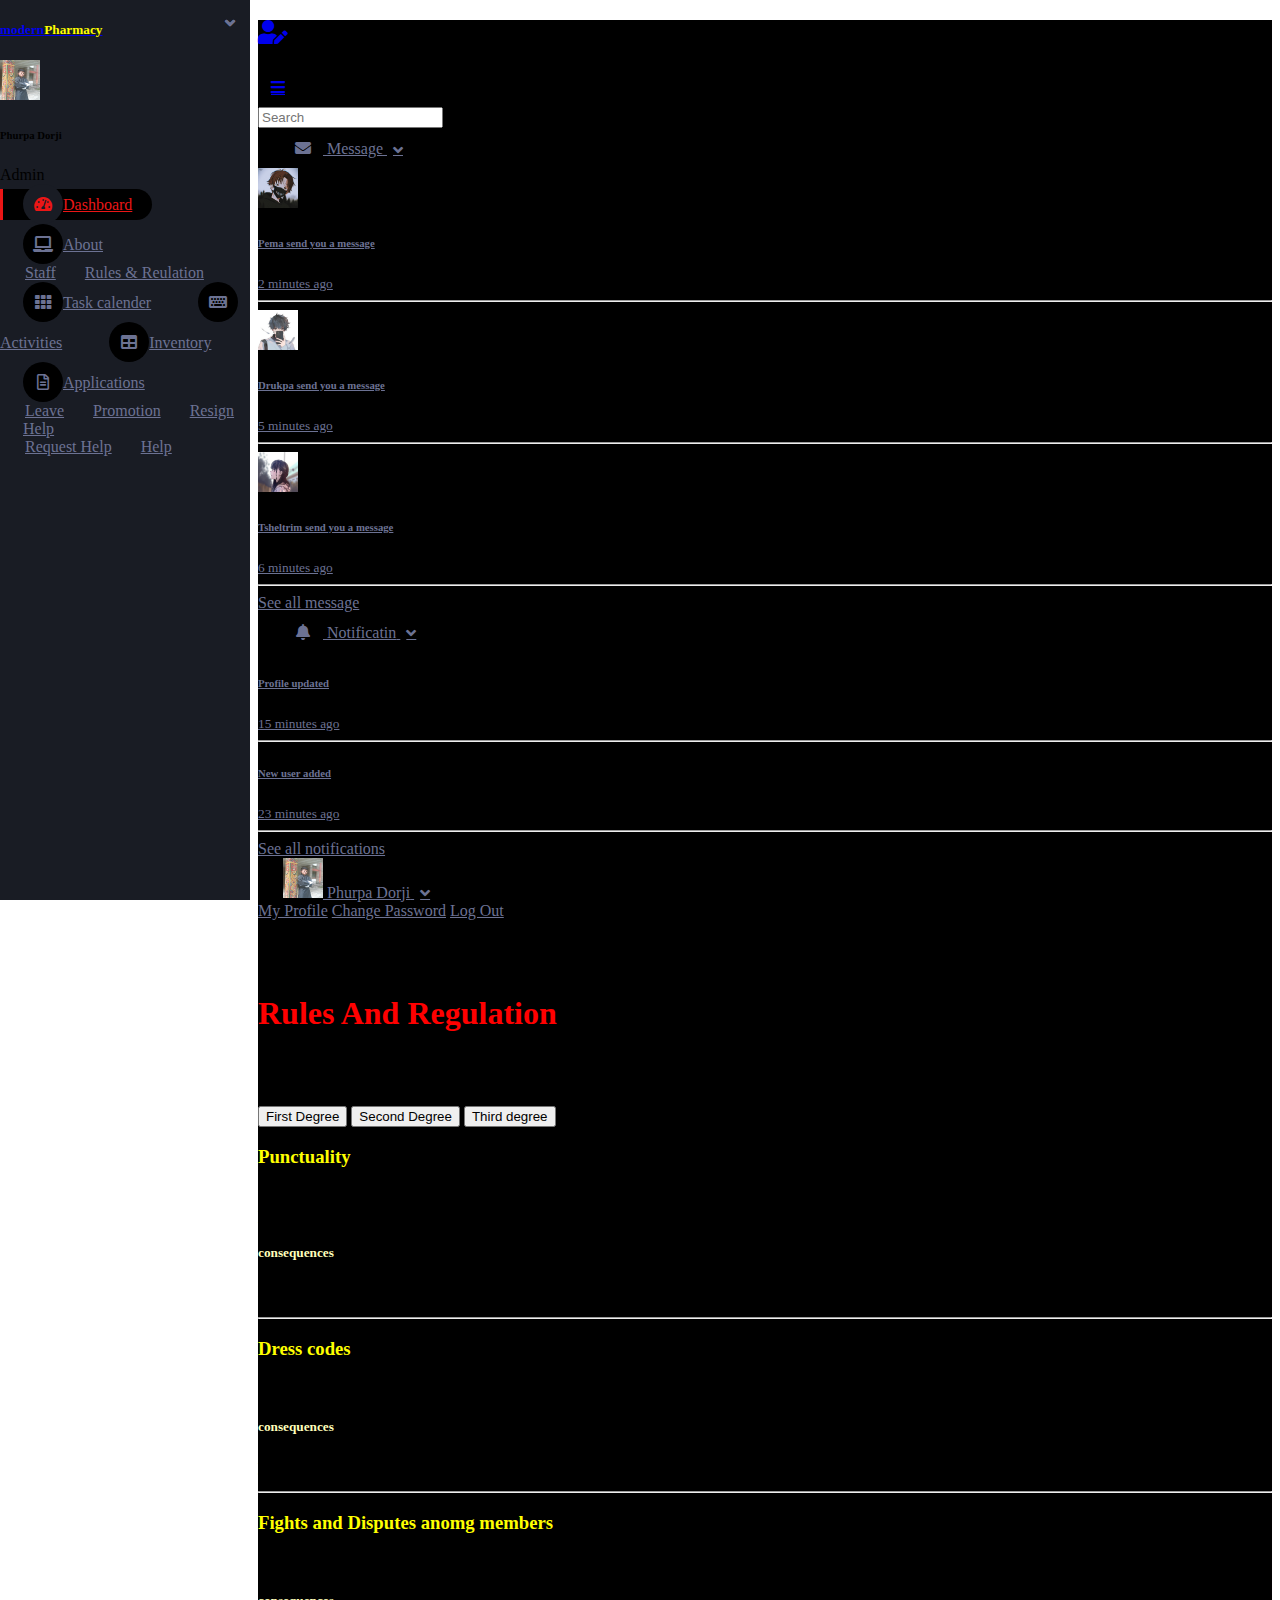
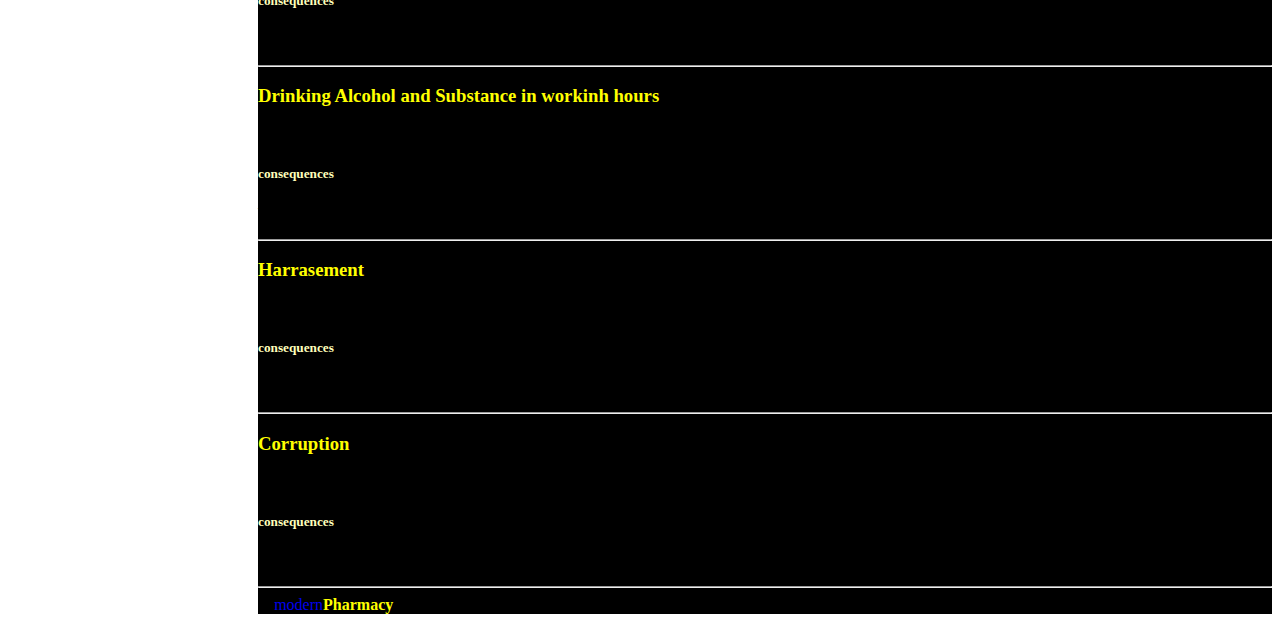
<file: rule.html>
<!DOCTYPE html>
<html lang="en">
  <head>
    <meta charset="utf-8" />
    <title>Pharmacy</title>
    <meta content="width=device-width, initial-scale=1.0" name="viewport" />
    <meta content="" name="keywords" />
    <meta content="" name="description" />

    <!-- Icon Font Stylesheet -->
    <link
      href="https://cdnjs.cloudflare.com/ajax/libs/font-awesome/5.10.0/css/all.min.css"
      rel="stylesheet"
    />

    <!-- Customized Bootstrap Stylesheet -->

    <!-- CSS only -->
    <link
      href="https://cdn.jsdelivr.net/npm/bootstrap@5.2.2/dist/css/bootstrap.min.css"
      rel="stylesheet"
      integrity="sha384-Zenh87qX5JnK2Jl0vWa8Ck2rdkQ2Bzep5IDxbcnCeuOxjzrPF/et3URy9Bv1WTRi"
      crossorigin="anonymous"
    />

    <!-- Template Stylesheet -->
    <link href="index.css" rel="stylesheet" />
  </head>

  <body>
    <div class="container-fluid position-relative d-flex p-0">
      <!-- Sidebar Start -->
      <div class="sidebar pe-4 pb-3">
        <nav class="navbar bg-dark navbar-dark">
          <a href="dashboard.html" class="navbar-brand mx-4 mb-3">
            <h5 class="text-info">
              modern<span style="color: yellow; font-weight: bold"
                >Pharmacy</span
              >
            </h5>
          </a>
          <div class="d-flex align-items-center ms-4 mb-4">
            <div class="position-relative">
              <img
                class="rounded-circle"
                src="logo.jpg"
                alt=""
                style="width: 40px; height: 40px"
              />
              <div
                class="bg-success rounded-circle border border-2 border-white position-absolute end-0 bottom-0 p-1"
              ></div>
            </div>
            <div class="ms-3 text-primary">
              <h6 class="mb-0">Phurpa Dorji</h6>
              <span>Admin</span>
            </div>
          </div>
          <div class="navbar-nav w-100">
            <a href="index.html" class="nav-item nav-link active"
              ><i class="fa fa-tachometer-alt me-2"></i>Dashboard</a
            >
            <div class="nav-item dropdown">
              <a
                href="#"
                class="nav-link dropdown-toggle"
                data-bs-toggle="dropdown"
                ><i class="fa fa-laptop me-2"></i>About</a
              >
              <div class="dropdown-menu bg-transparent border-0">
                <a href="staffs.html" class="dropdown-item">Staff</a>
                <a href="typography.html" class="dropdown-item"
                  >Rules & Reulation</a
                >
              </div>
            </div>
            <a href="calender.html" class="nav-item nav-link"
              ><i class="fa fa-th me-2"></i>Task calender</a
            >
            <a href="staffTour.html" class="nav-item nav-link"
              ><i class="fa fa-keyboard me-2"></i>Activities</a
            >
            <a href="inventory.html" class="nav-item nav-link"
              ><i class="fa fa-table me-2"></i>Inventory</a
            >

            <div class="nav-item dropdown">
              <a
                href="#"
                class="nav-link dropdown-toggle"
                data-bs-toggle="dropdown"
                ><i class="far fa-file-alt me-2"></i>Applications</a
              >
              <div class="dropdown-menu bg-transparent border-0">
                <a href="leaveApply.html" class="dropdown-item">Leave</a>
                <a href="promtionForm.html" class="dropdown-item">Promotion</a>
                <a href="leaveForm.html" class="dropdown-item">Resign</a>
              </div>
            </div>
            <div class="nav-item dropdown">
              <a
                href="#"
                class="nav-link dropdown-toggle"
                data-bs-toggle="dropdown"
                >Help</a
              >
              <div class="dropdown-menu bg-transparent border-0">
                <a href="humanResource.html" class="dropdown-item"
                  >Request Help</a
                >
                <a href="help.html" class="dropdown-item">Help</a>
              </div>
            </div>
          </div>
        </nav>
      </div>
      <!-- Sidebar End -->

      <!-- Content Start -->
      <div class="content">
        <!-- Navbar Start -->
        <nav
          class="navbar navbar-expand bg-dark navbar-dark sticky-top px-4 py-0"
        >
          <a href="index.html" class="navbar-brand d-flex d-lg-none me-4">
            <h2 class="text-primary mb-0"><i class="fa fa-user-edit"></i></h2>
          </a>
          <a href="#" class="sidebar-toggler flex-shrink-0">
            <i class="fa fa-bars"></i>
          </a>
          <form class="d-none d-md-flex ms-4">
            <input
              class="form-control bg-dark border-0"
              type="search"
              placeholder="Search"
            />
          </form>
          <div class="navbar-nav align-items-center ms-auto">
            <div class="nav-item dropdown">
              <a
                href="#"
                class="nav-link dropdown-toggle"
                data-bs-toggle="dropdown"
              >
                <i class="fa fa-envelope me-lg-2"></i>
                <span class="d-none d-lg-inline-flex">Message</span>
              </a>
              <div
                class="dropdown-menu dropdown-menu-end bg-dark border-0 rounded-0 rounded-bottom m-0"
              >
                <a href="#" class="dropdown-item">
                  <div class="d-flex align-items-center">
                    <img
                      class="rounded-circle"
                      src="vw1.jpg"
                      alt=""
                      style="width: 40px; height: 40px"
                    />
                    <div class="ms-2">
                      <h6 class="fw-normal mb-0">Pema send you a message</h6>
                      <small>2 minutes ago</small>
                    </div>
                  </div>
                </a>
                <hr class="dropdown-divider" />
                <a href="#" class="dropdown-item">
                  <div class="d-flex align-items-center">
                    <img
                      class="rounded-circle"
                      src="vw2.png"
                      alt=""
                      style="width: 40px; height: 40px"
                    />
                    <div class="ms-2">
                      <h6 class="fw-normal mb-0">Drukpa send you a message</h6>
                      <small>5 minutes ago</small>
                    </div>
                  </div>
                </a>
                <hr class="dropdown-divider" />
                <a href="#" class="dropdown-item">
                  <div class="d-flex align-items-center">
                    <img
                      class="rounded-circle"
                      src="vw3.jpg"
                      alt=""
                      style="width: 40px; height: 40px"
                    />
                    <div class="ms-2">
                      <h6 class="fw-normal mb-0">
                        Tsheltrim send you a message
                      </h6>
                      <small>6 minutes ago</small>
                    </div>
                  </div>
                </a>
                <hr class="dropdown-divider" />
                <a href="#" class="dropdown-item text-center"
                  >See all message</a
                >
              </div>
            </div>
            <div class="nav-item dropdown">
              <a
                href="#"
                class="nav-link dropdown-toggle"
                data-bs-toggle="dropdown"
              >
                <i class="fa fa-bell me-lg-2"></i>
                <span class="d-none d-lg-inline-flex">Notificatin</span>
              </a>
              <div
                class="dropdown-menu dropdown-menu-end bg-dark border-0 rounded-0 rounded-bottom m-0"
              >
                <a href="#" class="dropdown-item">
                  <h6 class="fw-normal mb-0">Profile updated</h6>
                  <small>15 minutes ago</small>
                </a>
                <hr class="dropdown-divider" />
                <a href="#" class="dropdown-item">
                  <h6 class="fw-normal mb-0">New user added</h6>
                  <small>23 minutes ago</small>
                </a>

                <hr class="dropdown-divider" />
                <a href="#" class="dropdown-item text-center"
                  >See all notifications</a
                >
              </div>
            </div>
            <div class="nav-item dropdown">
              <a
                href="#"
                class="nav-link dropdown-toggle"
                data-bs-toggle="dropdown"
              >
                <img
                  class="rounded-circle me-lg-2"
                  src="logo.jpg"
                  alt=""
                  style="width: 40px; height: 40px"
                />
                <span class="d-none d-lg-inline-flex">Phurpa Dorji</span>
              </a>
              <div
                class="dropdown-menu dropdown-menu-end bg-dark border-0 rounded-0 rounded-bottom m-0"
              >
                <a href="profile.html" class="dropdown-item">My Profile</a>
                <a href="changepass.html" class="dropdown-item"
                  >Change Password</a
                >
                <a href="signupForm.html" class="dropdown-item">Log Out</a>
              </div>
            </div>
          </div>
        </nav>
        <!-- Navbar End -->

        <div class="col-12">
          <div class="bg-dark text-light rounded h-100 p-4">
            <h6 class="mb-4" style="color: red; font-size: 2rem">
              Rules And Regulation
            </h6>
            <nav>
              <div class="nav nav-tabs" id="nav-tab" role="tablist">
                <button
                  class="nav-link active"
                  id="nav-home-tab"
                  data-bs-toggle="tab"
                  data-bs-target="#nav-home"
                  type="button"
                  role="tab"
                  aria-controls="nav-home"
                  aria-selected="true"
                >
                  First Degree
                </button>
                <button
                  class="nav-link"
                  id="nav-profile-tab"
                  data-bs-toggle="tab"
                  data-bs-target="#nav-profile"
                  type="button"
                  role="tab"
                  aria-controls="nav-profile"
                  aria-selected="false"
                >
                  Second Degree
                </button>
                <button
                  class="nav-link"
                  id="nav-contact-tab"
                  data-bs-toggle="tab"
                  data-bs-target="#nav-contact"
                  type="button"
                  role="tab"
                  aria-controls="nav-contact"
                  aria-selected="false"
                >
                  Third degree
                </button>
              </div>
            </nav>
            <div class="tab-content pt-3" id="nav-tabContent">
              <div
                class="tab-pane fade show active"
                id="nav-home"
                role="tabpanel"
                aria-labelledby="nav-home-tab"
              >
                <h3 style="color: yellow">Punctuality</h3>
                <p>
                  Punctuality is an etiquette which encourages us to complete
                  our work in a timely fashion. It also makes us realize the
                  importance of time. A person who is punctual will always know
                  how to respect their time and others as well.
                </p>

                <h5 style="color: #ffb">consequences</h5>
                <p>Extra working hour.</p>
                <hr />
                <h3 style="color: yellow">Dress codes</h3>
                <p>Gho and Kira</p>

                <h5 style="color: #ffb">consequences</h5>
                <p>
                  you will be sent home to have it corrected and marking absent
                  in that hour.
                </p>
                <hr />
              </div>
              <div
                class="tab-pane fade"
                id="nav-profile"
                role="tabpanel"
                aria-labelledby="nav-profile-tab"
              >
                <h3 style="color: yellow">Fights and Disputes anomg members</h3>
                <p>
                  It can make it difficult for everyone to have a sense of
                  normalcy in the company since fights may be unpredictable.
                </p>

                <h5 style="color: #ffb">consequences</h5>
                <p>Suspension from the job for a month.</p>
                <hr />
                <h3 style="color: yellow">
                  Drinking Alcohol and Substance in workinh hours
                </h3>
                <p>It is totally illegal and company wont accept the act.</p>

                <h5 style="color: #ffb">consequences</h5>
                <p>Will charge fine.</p>
                <hr />
              </div>
              <div
                class="tab-pane fade"
                id="nav-contact"
                role="tabpanel"
                aria-labelledby="nav-contact-tab"
              >
                <h3 style="color: yellow">Harrasement</h3>
                <p>
                  It is totally illegal and it will considered as the worst
                  crime for the company.
                </p>

                <h5 style="color: #ffb">consequences</h5>
                <p>Expulsion from the Job.</p>
                <hr />
                <h3 style="color: yellow">Corruption</h3>
                <p>
                  One of the common and overated crime for the company. If any
                  member or worker is in the act of corruption the it is in the
                  third degree crime.
                </p>

                <h5 style="color: #ffb">consequences</h5>
                <p>Expulsion from the company.</p>
                <hr />
              </div>
            </div>
          </div>
        </div>

        <!-- Footer Start -->
        <div class="container-fluid pt-4 px-4">
          <div class="bg-dark text-info rounded-top p-4">
            <div class="row">
              <div class="col-12 col-sm-6 text-center text-sm-start">
                &copy;
                <a href="#" style="text-decoration: none"
                  >modern<span style="color: yellow; font-weight: bold"
                    >Pharmacy</span
                  ></a
                >, All Right Reserved.
              </div>
            </div>
          </div>
        </div>
        <!-- Footer End -->
      </div>
      <!-- Content End -->

      <!-- Back to Top -->
      <a href="#" class="btn btn-lg btn-primary btn-lg-square back-to-top"
        ><i class="bi bi-arrow-up"></i
      ></a>
    </div>

    <!-- JavaScript Libraries -->
    <script src="https://code.jquery.com/jquery-3.4.1.min.js"></script>

    <script
      src="https://cdn.jsdelivr.net/npm/bootstrap@5.2.2/dist/js/bootstrap.bundle.min.js"
      integrity="sha384-OERcA2EqjJCMA+/3y+gxIOqMEjwtxJY7qPCqsdltbNJuaOe923+mo//f6V8Qbsw3"
      crossorigin="anonymous"
    ></script>

    <!-- Template Javascript -->
    <script src="index.js"></script>
  </body>
</html>
</file>
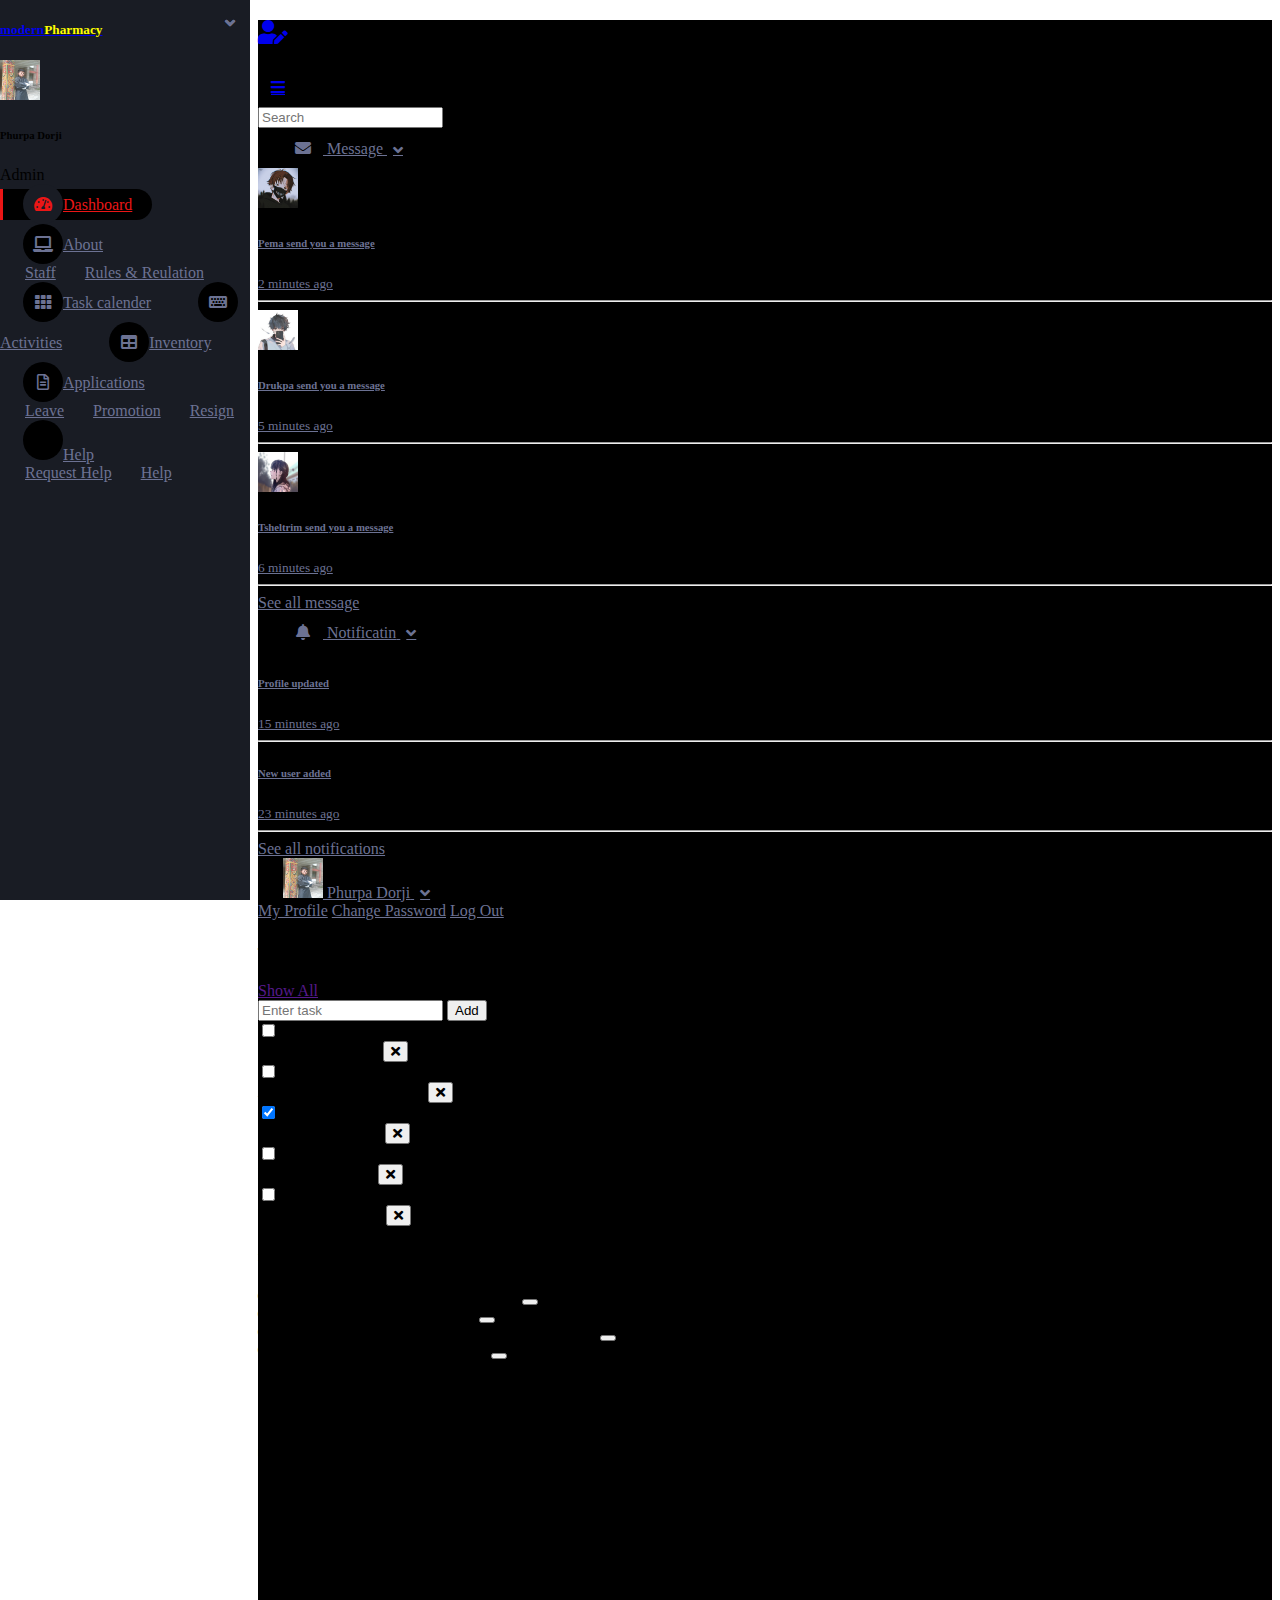
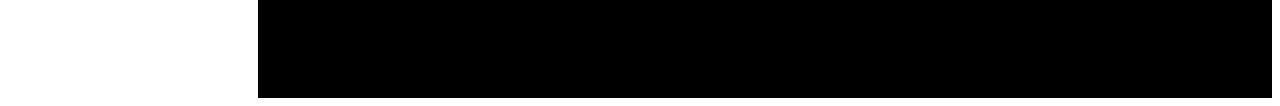
<file: staffTour.html>
<!DOCTYPE html>
<html lang="en">
  <head>
    <meta charset="UTF-8" />
    <meta http-equiv="X-UA-Compatible" content="IE=edge" />
    <meta name="viewport" content="width=device-width, initial-scale=1.0" />
    <title>Document</title>
    <link
      href="https://cdn.jsdelivr.net/npm/bootstrap@5.2.2/dist/css/bootstrap.min.css"
      rel="stylesheet"
      integrity="sha384-Zenh87qX5JnK2Jl0vWa8Ck2rdkQ2Bzep5IDxbcnCeuOxjzrPF/et3URy9Bv1WTRi"
      crossorigin="anonymous"
    />

        <!-- Icon Font Stylesheet -->
        <link
        href="https://cdnjs.cloudflare.com/ajax/libs/font-awesome/5.10.0/css/all.min.css"
        rel="stylesheet"
      />

    <!-- Template Stylesheet -->
    <link href="index.css" rel="stylesheet" />
  </head>
  <body>

    <div class="container-fluid position-relative d-flex p-0">
      <!-- Sidebar Start -->
      <div class="sidebar pe-4 pb-3">
        <nav class="navbar bg-dark navbar-dark">
          <a href="dashboard.html" class="navbar-brand mx-4 mb-3">
            <h5 class="text-info">
              modern<span style="color: yellow; font-weight: bold"
                >Pharmacy</span
              >
            </h5>
          </a>
          <div class="d-flex align-items-center ms-4 mb-4">
            <div class="position-relative">
              <img
                class="rounded-circle"
                src="logo.jpg"
                alt=""
                style="width: 40px; height: 40px"
              />
              <div
                class="bg-success rounded-circle border border-2 border-white position-absolute end-0 bottom-0 p-1"
              ></div>
            </div>
            <div class="ms-3 text-primary">
              <h6 class="mb-0">Phurpa Dorji</h6>
              <span>Admin</span>
            </div>
          </div>
          <div class="navbar-nav w-100">
            <a href="index.html" class="nav-item nav-link active"
              ><i class="fa fa-tachometer-alt me-2"></i>Dashboard</a
            >
            <div class="nav-item dropdown">
              <a
                href="#"
                class="nav-link dropdown-toggle"
                data-bs-toggle="dropdown"
                ><i class="fa fa-laptop me-2"></i>About</a
              >
              <div class="dropdown-menu bg-transparent border-0">
                <a href="staffs.html" class="dropdown-item">Staff</a>
                <a href="rule.html" class="dropdown-item"
                  >Rules & Reulation</a
                >
              </div>
            </div>
            <a href="calender.html" class="nav-item nav-link"
              ><i class="fa fa-th me-2"></i>Task calender</a
            >
            <a href="staffTour.html" class="nav-item nav-link"
              ><i class="fa fa-keyboard me-2"></i>Activities</a
            >
            <a href="inventory.html" class="nav-item nav-link"
              ><i class="fa fa-table me-2"></i>Inventory</a
            >

            <div class="nav-item dropdown">
              <a
                href="#"
                class="nav-link dropdown-toggle"
                data-bs-toggle="dropdown"
                ><i class="far fa-file-alt me-2"></i>Applications</a
              >
              <div class="dropdown-menu bg-transparent border-0">
                <a href="leaveApply.html" class="dropdown-item">Leave</a>
                <a href="promtionForm.html" class="dropdown-item">Promotion</a>
                <a href="leaveForm.html" class="dropdown-item">Resign</a>
              </div>
            </div>
            <div class="nav-item dropdown">
              <a
                href="#"
                class="nav-link dropdown-toggle"
                data-bs-toggle="dropdown"
                ><i class=" fa-square-info"></i>Help</a
              >
              <div class="dropdown-menu bg-transparent border-0">
                <a href="humanResource.html" class="dropdown-item"
                  >Request Help</a
                >
                <a href="contact.html" class="dropdown-item">Help</a>
              </div>
            </div>
          </div>
        </nav>
      </div>
        <!-- Sidebar End -->

        
        <div class="content">
          <!-- Navbar Start -->
          <nav
            class="navbar navbar-expand bg-dark navbar-dark sticky-top px-4 py-0"
          >
            <a href="index.html" class="navbar-brand d-flex d-lg-none me-4">
              <h2 class="text-primary mb-0"><i class="fa fa-user-edit"></i></h2>
            </a>
            <a href="#" class="sidebar-toggler flex-shrink-0">
              <i class="fa fa-bars"></i>
            </a>
            <form class="d-none d-md-flex ms-4">
              <input
                class="form-control bg-dark border-0"
                type="search"
                placeholder="Search"
              />
            </form>
            <div class="navbar-nav align-items-center ms-auto">
              <div class="nav-item dropdown">
                <a
                  href="#"
                  class="nav-link dropdown-toggle"
                  data-bs-toggle="dropdown"
                >
                  <i class="fa fa-envelope me-lg-2"></i>
                  <span class="d-none d-lg-inline-flex">Message</span>
                </a>
                <div
                  class="dropdown-menu dropdown-menu-end bg-dark border-0 rounded-0 rounded-bottom m-0"
                >
                  <a href="#" class="dropdown-item">
                    <div class="d-flex align-items-center">
                      <img
                        class="rounded-circle"
                        src="vw1.jpg"
                        alt=""
                        style="width: 40px; height: 40px"
                      />
                      <div class="ms-2">
                        <h6 class="fw-normal mb-0">Pema send you a message</h6>
                        <small>2 minutes ago</small>
                      </div>
                    </div>
                  </a>
                  <hr class="dropdown-divider" />
                  <a href="#" class="dropdown-item">
                    <div class="d-flex align-items-center">
                      <img
                        class="rounded-circle"
                        src="vw2.png"
                        alt=""
                        style="width: 40px; height: 40px"
                      />
                      <div class="ms-2">
                        <h6 class="fw-normal mb-0">Drukpa send you a message</h6>
                        <small>5 minutes ago</small>
                      </div>
                    </div>
                  </a>
                  <hr class="dropdown-divider" />
                  <a href="#" class="dropdown-item">
                    <div class="d-flex align-items-center">
                      <img
                        class="rounded-circle"
                        src="vw3.jpg"
                        alt=""
                        style="width: 40px; height: 40px"
                      />
                      <div class="ms-2">
                        <h6 class="fw-normal mb-0">
                          Tsheltrim send you a message
                        </h6>
                        <small>6 minutes ago</small>
                      </div>
                    </div>
                  </a>
                  <hr class="dropdown-divider" />
                  <a href="#" class="dropdown-item text-center"
                    >See all message</a
                  >
                </div>
              </div>
              <div class="nav-item dropdown">
                <a
                  href="#"
                  class="nav-link dropdown-toggle"
                  data-bs-toggle="dropdown"
                >
                  <i class="fa fa-bell me-lg-2"></i>
                  <span class="d-none d-lg-inline-flex">Notificatin</span>
                </a>
                <div
                  class="dropdown-menu dropdown-menu-end bg-dark border-0 rounded-0 rounded-bottom m-0"
                >
                  <a href="#" class="dropdown-item">
                    <h6 class="fw-normal mb-0">Profile updated</h6>
                    <small>15 minutes ago</small>
                  </a>
                  <hr class="dropdown-divider" />
                  <a href="#" class="dropdown-item">
                    <h6 class="fw-normal mb-0">New user added</h6>
                    <small>23 minutes ago</small>
                  </a>
  
                  <hr class="dropdown-divider" />
                  <a href="#" class="dropdown-item text-center"
                    >See all notifications</a
                  >
                </div>
              </div>
              <div class="nav-item dropdown">
                <a
                  href="#"
                  class="nav-link dropdown-toggle"
                  data-bs-toggle="dropdown"
                >
                  <img
                    class="rounded-circle me-lg-2"
                    src="logo.jpg"
                    alt=""
                    style="width: 40px; height: 40px"
                  />
                  <span class="d-none d-lg-inline-flex">Phurpa Dorji</span>
                </a>
                <div
                  class="dropdown-menu dropdown-menu-end bg-dark border-0 rounded-0 rounded-bottom m-0"
                >
                  <a href="profile.html" class="dropdown-item">My Profile</a>
                  <a href="changepass.html" class="dropdown-item"
                    >Change Password</a
                  >
                  <a href="signupForm.html" class="dropdown-item">Log Out</a>
                </div>
              </div>
            </div>
          </nav>
          <!-- Navbar End -->
    

    <div class="container-fluid pt-4 px-4">
      <div class="row g-4">
        <div class="col-sm-12 col-md-6">
          <div class="h-100 bg-dark text-light rounded p-4">
            <div
              class="d-flex align-items-center justify-content-between text-danger mb-4"
            >
              <h6 class="mb-0">To Do List</h6>
              <a href="">Show All</a>
            </div>
            <div class="d-flex mb-2">
              <input
                class="form-control border-0"
                type="text"
                placeholder="Enter task"
              />
              <button type="button" class="btn btn-primary ms-2">Add</button>
            </div>
            <div class="d-flex align-items-center border-bottom py-2">
              <input class="form-check-input m-0" type="checkbox" />
              <div class="w-100 ms-3">
                <div
                  class="d-flex w-100 align-items-center justify-content-between"
                >
                  <span>Cleaning of shop...</span>
                  <button class="btn btn-sm text-info">
                    <i class="fa fa-times"></i>
                  </button>
                </div>
              </div>
            </div>
            <div class="d-flex align-items-center border-bottom py-2">
              <input class="form-check-input m-0" type="checkbox" />
              <div class="w-100 ms-3">
                <div
                  class="d-flex w-100 align-items-center justify-content-between"
                >
                  <span>Arranging of Medicines...</span>
                  <button class="btn btn-sm text-info">
                    <i class="fa fa-times"></i>
                  </button>
                </div>
              </div>
            </div>
            <div class="d-flex align-items-center border-bottom py-2">
              <input class="form-check-input m-0" type="checkbox" checked />
              <div class="w-100 text-danger ms-3">
                <div
                  class="d-flex w-100 align-items-center justify-content-between"
                >
                  <span><del>Shifting of goods...</del></span>
                  <button class="btn btn-sm text-danger">
                    <i class="fa fa-times"></i>
                  </button>
                </div>
              </div>
            </div>
            <div class="d-flex align-items-center border-bottom py-2">
              <input class="form-check-input m-0" type="checkbox" />
              <div class="w-100 ms-3">
                <div
                  class="d-flex w-100 align-items-center justify-content-between"
                >
                  <span>Lodging of orders</span>
                  <button class="btn btn-sm text-info">
                    <i class="fa fa-times"></i>
                  </button>
                </div>
              </div>
            </div>
            <div class="d-flex align-items-center pt-2">
              <input class="form-check-input m-0" type="checkbox" />
              <div class="w-100 ms-3">
                <div
                  class="d-flex w-100 align-items-center justify-content-between"
                >
                  <span>Recieving of goods</span>
                  <button class="btn btn-sm text-info">
                    <i class="fa fa-times"></i>
                  </button>
                </div>
              </div>
            </div>
          </div>
        </div>
        <div class="col-sm-12 col-xl-6">
          <div class="bg-secondary rounded h-100 p-4">
            <h6 class="mb-4 text-warning">Reminders</h6>
            <div
              class="alert alert-primary alert-dismissible fade show"
              role="alert"
            >
              <i class="fa fa-exclamation-circle me-2"></i>Today, you have a meeting with CEO.
              <button
                type="button"
                class="btn-close"
                data-bs-dismiss="alert"
                aria-label="Close"
              ></button>
            </div>
            <div
              class="alert alert-secondary alert-dismissible fade show"
              role="alert"
            >
              <i class="fa fa-exclamation-circle me-2"></i>Verification of products needed
              <button
                type="button"
                class="btn-close"
                data-bs-dismiss="alert"
                aria-label="Close"
              ></button>
            </div>
            <div
              class="alert alert-success alert-dismissible fade show"
              role="alert"
            >
              <i class="fa fa-exclamation-circle me-2"></i>Total item number of inhaler is still not submitted.
              <button
                type="button"
                class="btn-close"
                data-bs-dismiss="alert"
                aria-label="Close"
              ></button>
            </div>
            <div
              class="alert alert-danger alert-dismissible fade show"
              role="alert"
            >
              <i class="fa fa-exclamation-circle me-2"></i>Your tour day is on this saturday!
              <button
                type="button"
                class="btn-close"
                data-bs-dismiss="alert"
                aria-label="Close"
              ></button>
            </div>
            
          </div>
        </div>
        <div class="col-12">
          <div class="bg-dark rounded h-100 p-4">
              <h6 class="mb-8 text-danger" style="font-size: 2.2rem;">Tour List</h6>
              <div class="table-responsive">
                  <table class="table">
                      <thead>
                          <tr class="text-warning">
                              <th scope="col">#</th>
                              <th scope="col">First Name</th>
                              <th scope="col">Last Name</th>
                              <th scope="col">Date</th>
                              <th scope="col">Location</th>
                              <th scope="col">Purpose</th>
                              <th scope="col">Status</th>
                          </tr>
                      </thead>
                      <tbody class="text-light">
                          <tr>
                              <th scope="row">1</th>
                              <td>Pema</td>
                              <td>Dorji</td>
                              <td>Dec 5-9, 2022</td>
                              <td>Thimphu</td>
                              <td>Medical Talk</td>
                              <td>Manager</td>
                          </tr>
                          <tr>
                              <th scope="row">2</th>
                              <td>Phuntsho</td>
                              <td>Wangmo</td>
                              <td>Feb 6-12, 2023</td>
                              <td>Bumthang</td>
                              <td>Herbal Trainnig</td>
                              <td>Member</td>
                          </tr>
                          <tr>
                              <th scope="row">3</th>
                              <td>Sangay</td>
                              <td>Thinley</td>
                              <td>Feb 14-17, 2023</td>
                              <td>Mongar</td>
                              <td>Medical Distribution</td>
                              <td>Member</td>
                          </tr>
                          <tr>
                            <th scope="row">4</th>
                            <td>All Staff</td>
                            <td>All Staff</td>
                            <td>Feb 25-28, 2023</td>
                            <td>Thimphu</td>
                            <td>Orientation on Medicine</td>
                            <td>---</td>
                        </tr>
                        <tr>
                          <th scope="row">5</th>
                          <td>Choney</td>
                          <td>Zangmo</td>
                          <td>Mar 09-14, 2023</td>
                          <td>Trashigang</td>
                          <td>Medical talk to students</td>
                          <td>Assistant Manager</td>
                      </tr>
                      </tbody>
                  </table>
              </div>
          </div>
      </div>
      </div>
    </div>
    <script src="https://code.jquery.com/jquery-3.4.1.min.js"></script>

    <script
      src="https://cdn.jsdelivr.net/npm/bootstrap@5.2.2/dist/js/bootstrap.bundle.min.js"
      integrity="sha384-OERcA2EqjJCMA+/3y+gxIOqMEjwtxJY7qPCqsdltbNJuaOe923+mo//f6V8Qbsw3"
      crossorigin="anonymous"
    ></script>

    <script src="index.js"></script>
  </body>
</html>
</file>
<file: index.css>
/********** Template CSS **********/
:root {
  --primary: #eb1616;
  --secondary: #191c24;
  --light: #6c7293;
  --dark: #000000;
}

.back-to-top {
  position: fixed;
  display: none;
  right: 45px;
  bottom: 45px;
  z-index: 99;
}

/*** Spinner ***/
#spinner {
  opacity: 0;
  visibility: hidden;
  transition: opacity 0.5s ease-out, visibility 0s linear 0.5s;
  z-index: 99999;
}

#spinner.show {
  transition: opacity 0.5s ease-out, visibility 0s linear 0s;
  visibility: visible;
  opacity: 1;
}

/*** Button ***/
.btn {
  transition: 0.5s;
}

.btn-square {
  width: 38px;
  height: 38px;
}

.btn-sm-square {
  width: 32px;
  height: 32px;
}

.btn-lg-square {
  width: 48px;
  height: 48px;
}

.btn-square,
.btn-sm-square,
.btn-lg-square {
  padding: 0;
  display: inline-flex;
  align-items: center;
  justify-content: center;
  font-weight: normal;
  border-radius: 50px;
}

/*** Layout ***/
.sidebar {
  position: fixed;
  top: 0;
  left: 0;
  bottom: 0;
  width: 250px;
  height: 100vh;
  overflow-y: auto;
  background: var(--secondary);
  transition: 0.5s;
  z-index: 999;
}

.content {
  margin-left: 250px;
  min-height: 100vh;
  background: var(--dark);
  transition: 0.5s;
}

@media (min-width: 992px) {
  .sidebar {
    margin-left: 0;
  }

  .sidebar.open {
    margin-left: -250px;
  }

  .content {
    width: calc(100% - 250px);
  }

  .content.open {
    width: 100%;
    margin-left: 0;
  }
}

@media (max-width: 991.98px) {
  .sidebar {
    margin-left: -250px;
  }

  .sidebar.open {
    margin-left: 0;
  }

  .content {
    width: 100%;
    margin-left: 0;
  }
}

/*** Navbar ***/
.sidebar .navbar .navbar-nav .nav-link {
  padding: 7px 20px;
  color: var(--light);
  font-weight: 500;
  border-left: 3px solid var(--secondary);
  border-radius: 0 30px 30px 0;
  outline: none;
}

.sidebar .navbar .navbar-nav .nav-link:hover,
.sidebar .navbar .navbar-nav .nav-link.active {
  color: var(--primary);
  background: var(--dark);
  border-color: var(--primary);
}

.sidebar .navbar .navbar-nav .nav-link i {
  width: 40px;
  height: 40px;
  display: inline-flex;
  align-items: center;
  justify-content: center;
  background: var(--dark);
  border-radius: 40px;
}

.sidebar .navbar .navbar-nav .nav-link:hover i,
.sidebar .navbar .navbar-nav .nav-link.active i {
  background: var(--secondary);
}

.sidebar .navbar .dropdown-toggle::after {
  position: absolute;
  top: 15px;
  right: 15px;
  border: none;
  content: "\f107";
  font-family: "Font Awesome 5 Free";
  font-weight: 900;
  transition: 0.5s;
}

.sidebar .navbar .dropdown-toggle[aria-expanded="true"]::after {
  transform: rotate(-180deg);
}

.sidebar .navbar .dropdown-item {
  padding-left: 25px;
  border-radius: 0 30px 30px 0;
  color: var(--light);
}

.sidebar .navbar .dropdown-item:hover,
.sidebar .navbar .dropdown-item.active {
  background: var(--dark);
}

.content .navbar .navbar-nav .nav-link {
  margin-left: 25px;
  padding: 12px 0;
  color: var(--light);
  outline: none;
}

.content .navbar .navbar-nav .nav-link:hover,
.content .navbar .navbar-nav .nav-link.active {
  color: var(--primary);
}

.content .navbar .sidebar-toggler,
.content .navbar .navbar-nav .nav-link i {
  width: 40px;
  height: 40px;
  display: inline-flex;
  align-items: center;
  justify-content: center;
  background: var(--dark);
  border-radius: 40px;
}

.content .navbar .dropdown-item {
  color: var(--light);
}

.content .navbar .dropdown-item:hover,
.content .navbar .dropdown-item.active {
  background: var(--dark);
}

.content .navbar .dropdown-toggle::after {
  margin-left: 6px;
  vertical-align: middle;
  border: none;
  content: "\f107";
  font-family: "Font Awesome 5 Free";
  font-weight: 900;
  transition: 0.5s;
}

.content .navbar .dropdown-toggle[aria-expanded="true"]::after {
  transform: rotate(-180deg);
}

@media (max-width: 575.98px) {
  .content .navbar .navbar-nav .nav-link {
    margin-left: 15px;
  }
}

/*** Date Picker ***/
.bootstrap-datetimepicker-widget.bottom {
  top: auto !important;
}

.bootstrap-datetimepicker-widget .table * {
  border-bottom-width: 0px;
}

.bootstrap-datetimepicker-widget .table th {
  font-weight: 500;
}

.bootstrap-datetimepicker-widget.dropdown-menu {
  padding: 10px;
  border-radius: 2px;
}

.bootstrap-datetimepicker-widget table td.active,
.bootstrap-datetimepicker-widget table td.active:hover {
  background: var(--primary);
}

.bootstrap-datetimepicker-widget table td.today::before {
  border-bottom-color: var(--primary);
}

/*** Testimonial ***/
.progress .progress-bar {
  width: 0px;
  transition: 2s;
}

/*** Testimonial ***/
.testimonial-carousel .owl-dots {
  margin-top: 24px;
  display: flex;
  align-items: flex-end;
  justify-content: center;
}

.testimonial-carousel .owl-dot {
  position: relative;
  display: inline-block;
  margin: 0 5px;
  width: 15px;
  height: 15px;
  border: 5px solid var(--primary);
  border-radius: 15px;
  transition: 0.5s;
}

.testimonial-carousel .owl-dot.active {
  background: var(--dark);
  border-color: var(--primary);
}
</file>
<file: changepass.css>
* {
  margin: 0;
  padding: 0;
  box-sizing: border-box;
}
body {
  font-family: "Open Sans", sans-serif;
  font-size: 16px;
  background-color: #aea8a8;
  display: flex;
  flex-direction: column;
  justify-content: center;
  align-items: center;
  min-height: 100vh;
  margin: 0;
}
.container {
  background-color: #fff;
  padding: 1em;
  border-radius: 5px;
  box-shadow: 0 2px 5px rgba(0, 0, 0, 0.3);
  width: 400px;
}
.form {
  padding: 10px 20px;
}

.form h1 {
  font-size: 1.5em;
  text-align: center;
  margin-bottom: 20px;
}
.form-field {
  margin-bottom: 5px;
}
.form-field label {
  display: block;
  color: #777;
  margin-bottom: 5px;
}
.form-field input {
  border: solid 2px #f0f0f0;
  border-radius: 3px;
  padding: 10px;
  margin-bottom: 5px;
  font-size: 14px;
  display: block;
  width: 100%;
}
.form-field.error input {
  border-color: red;
}
.form-field.success input {
  border-color: #4bb543;
}
.form-field small {
  color: #b00020;
}

/* button */
.btn {
  background: #007bff;
  border: none;
  color: #000;
  text-transform: uppercase;
  width: auto;
  padding: 3%;
  margin-top: 6px;
}
.btn:hover {
  background: #0069d9;
  color: #fff;
  cursor: pointer;
}
.sosobtn {
  background: #007bff;
  border: none;
  color: #000;
  text-transform: uppercase;
  width: auto;
  padding: 2.5%;
  margin-top: -45px;
  float: right;
  margin-right: 90px;
}
.sosobtn:hover {
  background: #0069d9;
  color: #fff;
  cursor: pointer;
}
</file>
<file: humanResource.css>
* {
  box-sizing: border-box;
  font-family: "Quicksand", sans-serif;
  /* border: 1px solid black; */
}

body {
  margin: 0;
  height: 100%;
  /* padding: 10em; */
}

/* body {
  background: linear-gradient(to left top, #99ccff, #ffcccc);
  background-repeat: no-repeat;
} */
.table-responsive form {
  background-color: rgb(124, 174, 143);
  /* border-radius: 20px; */
  -webkit-box-shadow: 5px 5px 20px 0px rgba(173, 173, 173, 1);
  -moz-box-shadow: 5px 5px 20px 0px rgba(173, 173, 173, 1);
  box-shadow: 5px 5px 20px 0px rgba(173, 173, 173, 1);
  padding: 2.5em;
}

.table-responsive input {
  border-radius: 2px;
}
form h2 {
  text-align: center;
  font-size: 30px;
  font-weight: 600;
  padding: 0;
  margin-bottom: 20px;
  color: blue;
}

@media screen and (min-width: 700px) {
  .large-group {
    display: flex;
    flex-wrap: wrap;
    justify-content: space-between;
  }

  .small-group {
    width: 45%;
  }
}

.small-group input,
select {
  padding: 10px 16px;
  width: 250px;
  outline: 0;
  margin-bottom: 60px;
  border-radius: 2px;
  border: 0;
  background-color: #ededed;
  font-size: 14px;
  -webkit-appearance: none;
  -moz-appearance: none;
  appearance: none;
}

.textarea-div {
  width: 100%;
}

textarea {
  padding: 10px;
  width: 100%;
  outline: 0;
  margin-bottom: 20px;
  /* border-radius: 20px; */
  border: 0;
  background-color: #ededed;
  font-size: 14px;
  height: 100px;
}

.table-responsive .btn {
  color: #99ccff;
  background-color: #453737;
  padding: 12px 15px;
  width: 100%;
  font-size: 16px;
  font-weight: 700;
  text-transform: uppercase;
  border: 1px solid transparent;
  border-radius: 20px;
  transition: 0.3s all ease;
}
textarea:hover {
  background-color: #e2eefa;
}
</file>
<file: inventory.css>
body {
  background: #111 !important;
}

.card {
  background: #222;
  border: 1px solid #dd2476;
  color: rgba(250, 250, 250, 0.8);
  margin-bottom: 2rem;
}

.btn {
  border: 5px solid;
  border-image-slice: 1;
  background: linear-gradient(to left top, #dd2476 10%, #ff512f 90%) !important;
  -webkit-background-clip: text !important;
  -webkit-text-fill-color: transparent !important;
  border-image-source: linear-gradient(
    to left top,
    #dd2476 10%,
    #ff512f 90%
  ) !important;
  text-decoration: none;
  transition: all 0.4s ease;
}

.btn:hover,
.btn:focus {
  background: linear-gradient(to left top, #dd2476 10%, #ff512f 90%) !important;
  -webkit-background-clip: none !important;
  -webkit-text-fill-color: #fff !important;
  border: 5px solid #fff !important;
  box-shadow: #222 1px 0 10px;
  text-decoration: underline;
}
</file>
<file: leaveApplication.css>
* {
  box-sizing: border-box;
  font-family: "Quicksand", sans-serif;
}

body {
  margin: 0;
  height: 100%;
}

body {
  background: linear-gradient(to left top, #99ccff, #ffcccc);
  background-repeat: no-repeat;
}

.table-responsive form {
  background-color: rgb(151, 116, 116);
  border-radius: 20px;
  -webkit-box-shadow: 5px 5px 20px 0px rgba(173, 173, 173, 1);
  -moz-box-shadow: 5px 5px 20px 0px rgba(173, 173, 173, 1);
  box-shadow: 5px 5px 20px 0px rgba(173, 173, 173, 1);
  padding: 2.5em;
}

h2 {
  text-align: center;
  font-size: 28px;
  padding: 0;
  margin-bottom: 20px;
}

@media screen and (min-width: 700px) {
  .large-group {
    display: flex;
    flex-wrap: wrap;
    justify-content: space-between;
  }

  .small-group {
    width: 45%;
  }
}

form input,
select {
  padding: 10px 16px;
  width: 100%;
  outline: 0;
  margin-bottom: 20px;
  border-radius: 20px;
  border: 0;
  background-color: #ededed;
  font-size: 14px;
  -webkit-appearance: none;
  -moz-appearance: none;
  appearance: none;
}

.textarea-div {
  width: 100%;
}

textarea {
  padding: 10px;
  width: 100%;
  outline: 0;
  margin-bottom: 20px;
  border-radius: 20px;
  border: 0;
  background-color: #ededed;
  font-size: 14px;
  height: 100px;
}

.table-responsive .btn {
  color: #99ccff;
  background-color: #453737;
  padding: 12px 15px;
  width: 100%;
  font-size: 16px;
  font-weight: 700;
  text-transform: uppercase;
  border: 1px solid transparent;
  border-radius: 20px;
  transition: 0.3s all ease;
}
textarea:hover {
  background-color: #99ccff;
}
</file>
<file: profile.css>
body {
  margin-top: 20px;
  color: #1a202c;
  text-align: left;
  background-color: #e2e8f0;
}
.main-body {
  padding: 15px;
}
.card {
  box-shadow: 0 1px 3px 0 rgba(0, 0, 0, 0.1), 0 1px 2px 0 rgba(0, 0, 0, 0.06);
  /* background: #555; */
}

.card {
  position: relative;
  display: flex;
  flex-direction: column;
  min-width: 0;
  word-wrap: break-word;
  background-color: #555;
  color: #fff;
  background-clip: border-box;
  border: 0 solid rgba(0, 0, 0, 0.125);
  border-radius: 0.25rem;
}

.card-body {
  flex: 1 1 auto;
  min-height: 1px;
  padding: 1rem;
}

.gutters-sm {
  margin-right: -8px;
  margin-left: -8px;
}

.gutters-sm > .col,
.gutters-sm > [class*="col-"] {
  padding-right: 8px;
  padding-left: 8px;
}
.mb-3,
.my-3 {
  margin-bottom: 1rem !important;
}

.bg-gray-300 {
  background-color: #e2e8f0;
}
.h-100 {
  height: 100% !important;
}
.shadow-none {
  box-shadow: none !important;
}
</file>
